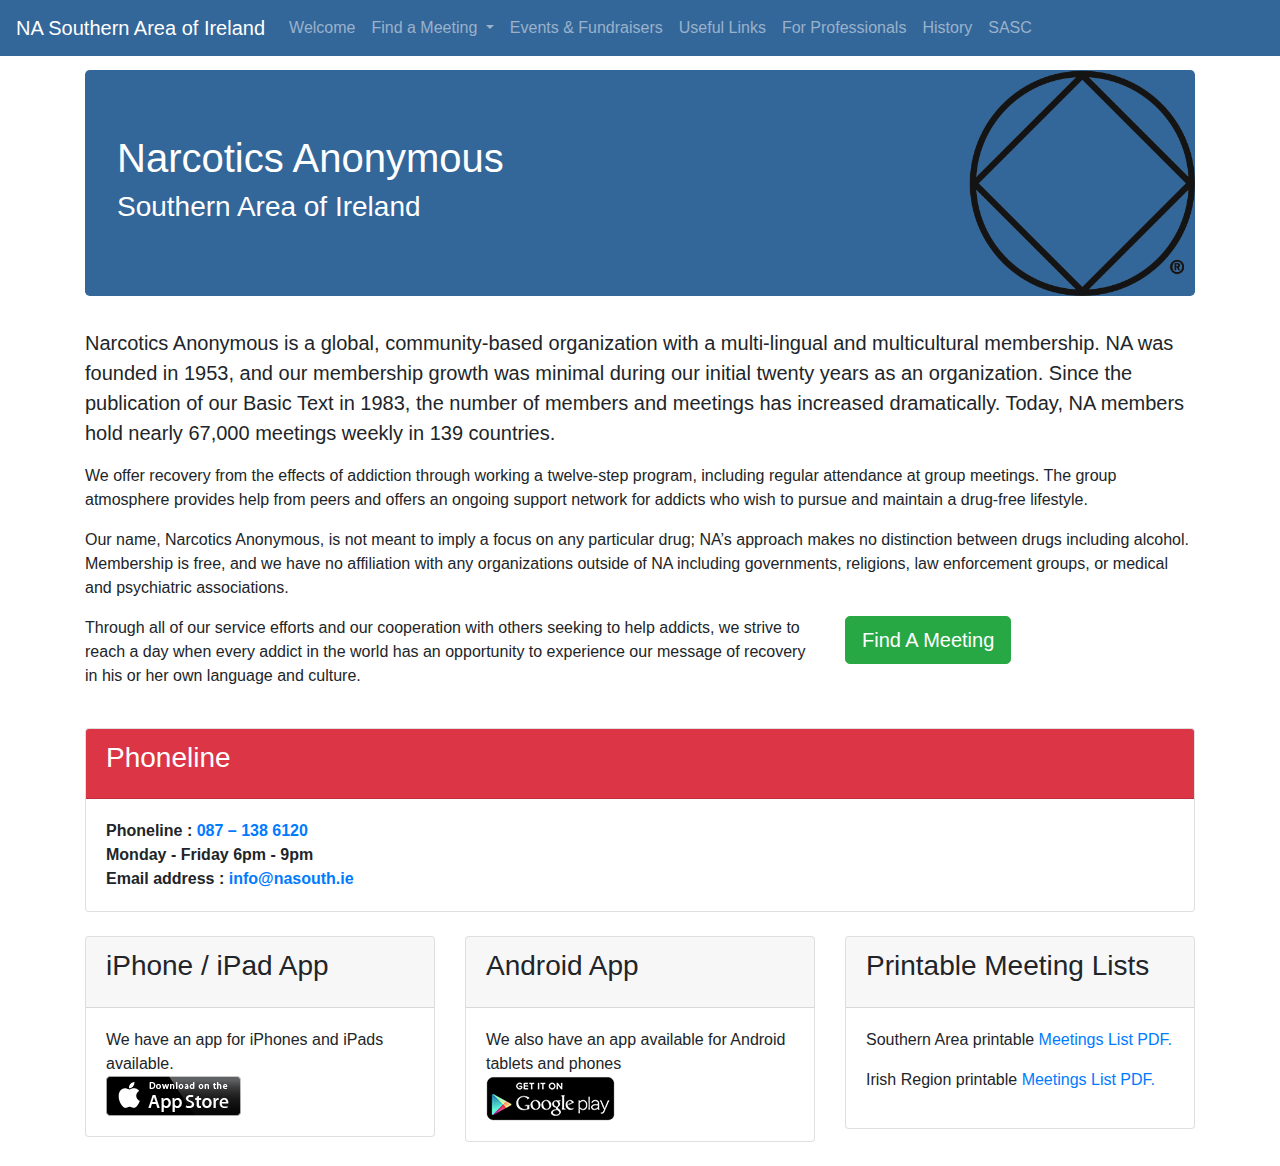
<file: index.html>
<!DOCTYPE html>
<html lang="en">
  <head>
    <meta charset="utf-8">
    <meta http-equiv="X-UA-Compatible" content="IE=edge">
    <meta name="viewport" content="width=device-width, initial-scale=1">
    <meta name="description" content="Narcotics Anonymous NA Meetings Cork Limerick Tipperary  Clare Waterford Kerry Southern Area of ireland">
    <meta name="author" content="">
    <link rel="icon" href="img/favicon.ico">

    <title>Narcotics Anonymous Southern Area of Ireland</title>

    <link rel="stylesheet" href="https://maxcdn.bootstrapcdn.com/bootstrap/4.0.0/css/bootstrap.min.css" integrity="sha384-Gn5384xqQ1aoWXA+058RXPxPg6fy4IWvTNh0E263XmFcJlSAwiGgFAW/dAiS6JXm" crossorigin="anonymous">
    <link rel="stylesheet" href="css/theme.css" >

    <script src="https://code.jquery.com/jquery-3.2.1.slim.min.js" integrity="sha384-KJ3o2DKtIkvYIK3UENzmM7KCkRr/rE9/Qpg6aAZGJwFDMVNA/GpGFF93hXpG5KkN" crossorigin="anonymous"></script>
    <script src="https://cdnjs.cloudflare.com/ajax/libs/popper.js/1.12.9/umd/popper.min.js" integrity="sha384-ApNbgh9B+Y1QKtv3Rn7W3mgPxhU9K/ScQsAP7hUibX39j7fakFPskvXusvfa0b4Q" crossorigin="anonymous"></script>
    <script src="https://maxcdn.bootstrapcdn.com/bootstrap/4.0.0/js/bootstrap.min.js" integrity="sha384-JZR6Spejh4U02d8jOt6vLEHfe/JQGiRRSQQxSfFWpi1MquVdAyjUar5+76PVCmYl" crossorigin="anonymous"></script>
    <script src="js/meeting-search.js"></script>

  </head>

  <body role="document">
    <div id="nav_holder"></div>
    <script>
      drawNavigation();
    </script>

    <div class='container theme-showcase' role='main'>
    <div class='jumbotron'>
    <h1>Narcotics Anonymous</h1>
    <h3>Southern Area of Ireland</h3>
    </div>

		<div> <!--- /Page Content  -->

			<p class="lead">Narcotics Anonymous is a global, community-based organization with a multi-lingual and multicultural membership. NA was founded in 1953, and our membership growth was minimal during our initial twenty years as an organization. Since the publication of our Basic Text in 1983, the number of members and meetings has increased dramatically. Today, NA members hold nearly 67,000 meetings weekly in 139 countries.</p>

			<p>We offer recovery from the effects of addiction through working a twelve-step program, including regular attendance at group meetings. The group atmosphere provides help from peers and offers an ongoing support network for addicts who wish to pursue and maintain a drug-free lifestyle.</p>

			<p>Our name, Narcotics Anonymous, is not meant to imply a focus on any particular drug; NA’s approach makes no distinction between drugs including alcohol. Membership is free, and we have no affiliation with any organizations outside of NA including governments, religions, law enforcement groups, or medical and psychiatric associations.</p>

			<div class="row">
			     <div class="col-md-8">
				         <p>Through all of our service efforts and our cooperation with others seeking to help addicts, we strive to reach a day when every addict in the world has an opportunity to experience our message of recovery in his or her own language and culture.</p>
			       </div>
			   <div class="col-md-4">
				    <a href="findameeting.html" class="btn btn-success btn-lg" role="button">Find A Meeting</a>
			   </div>
      </div>

    <div id="phoneline_card"></div>
    <script>
      drawPhonelineCard();
    </script>

    <div id="links_card"></div>
    <script>
      drawLinkCards();
    </script>

    </div> <!-- /Page Content -->

  </body>
</html>
</file>
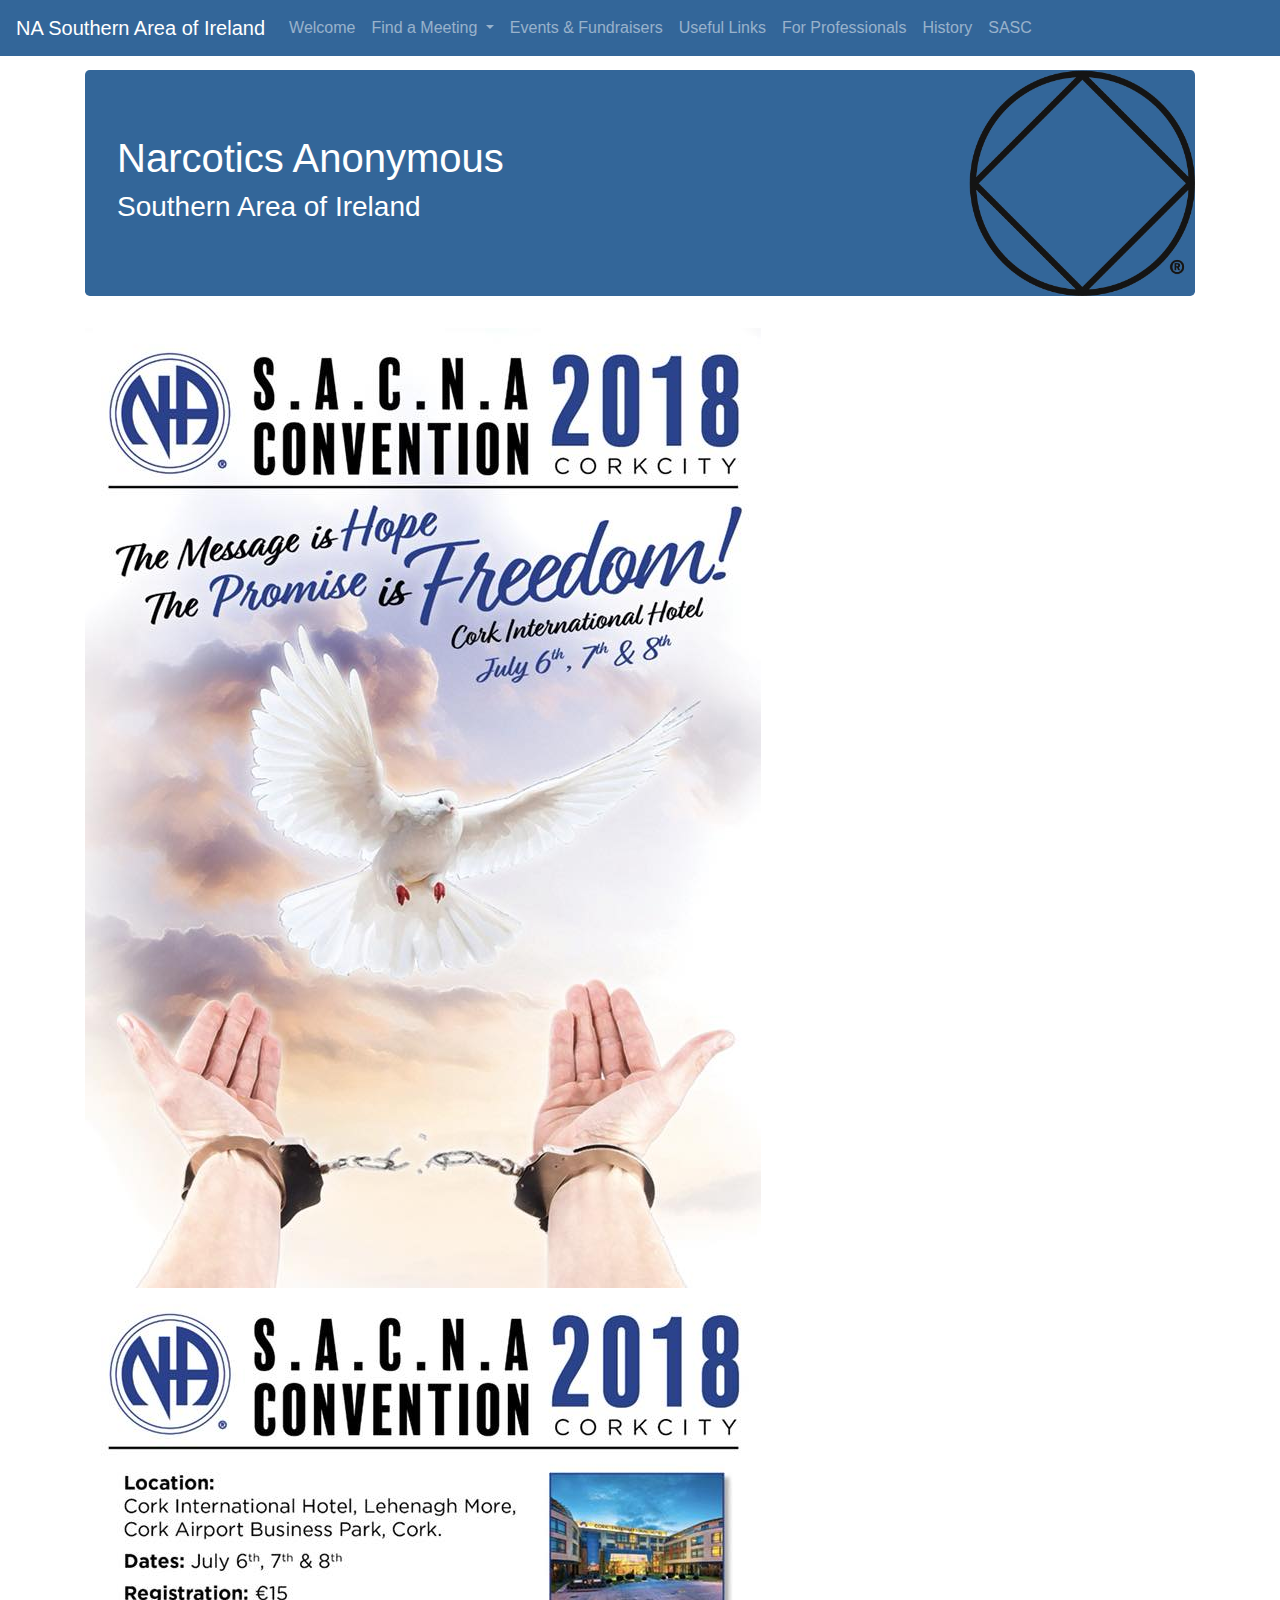
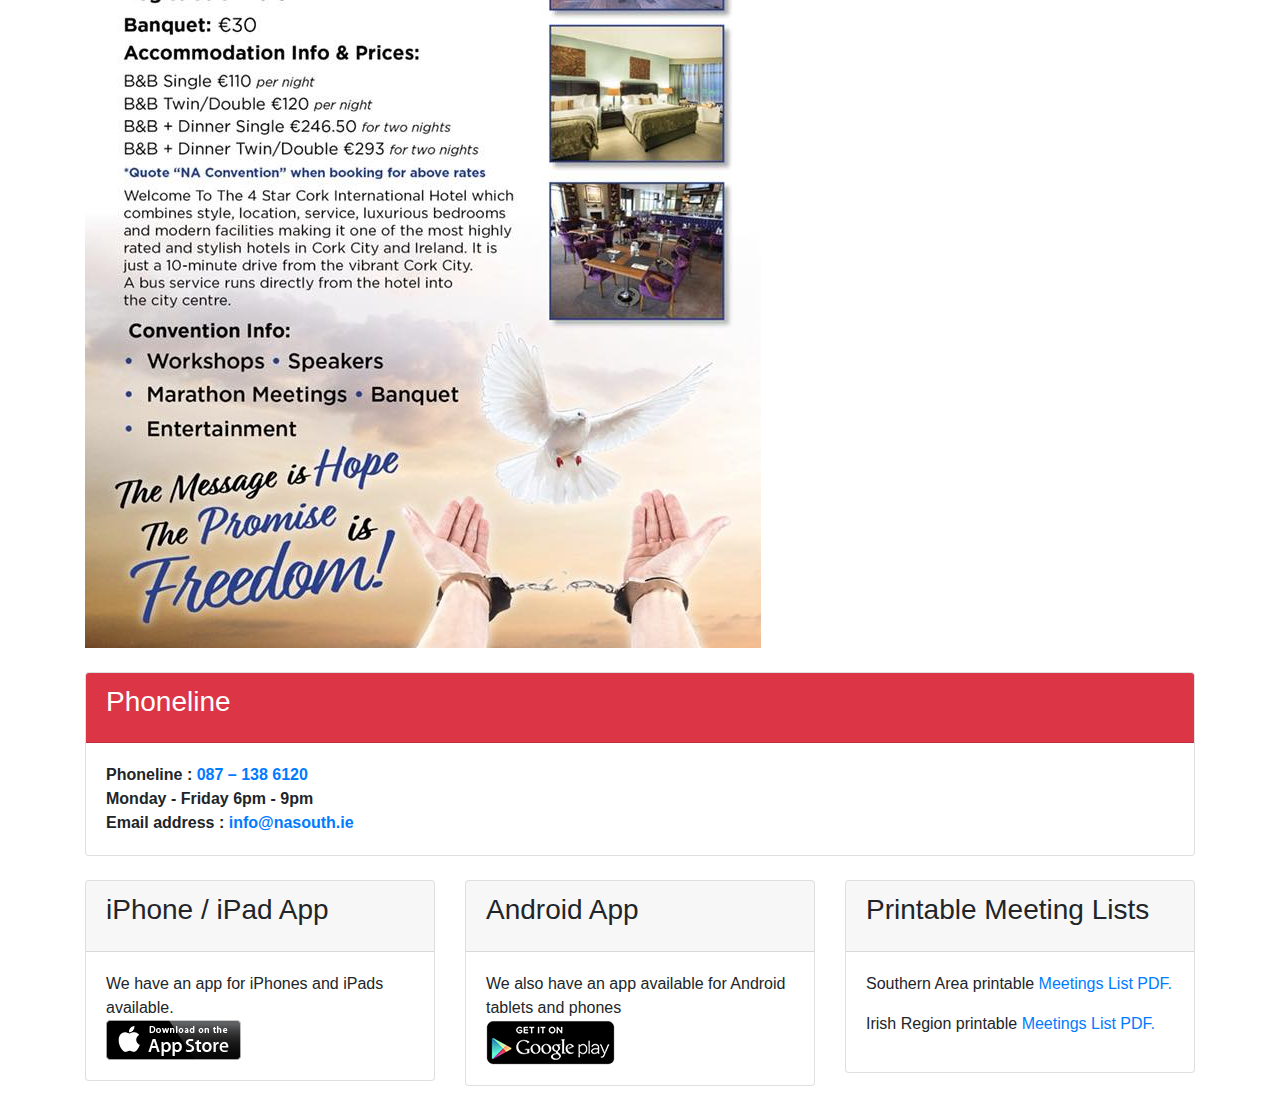
<file: events.html>
<!DOCTYPE html>
<html lang="en">
  <head>
    <meta charset="utf-8">
    <meta http-equiv="X-UA-Compatible" content="IE=edge">
    <meta name="viewport" content="width=device-width, initial-scale=1">
    <meta name="description" content="">
    <meta name="author" content="">
    <link rel="icon" href="img/favicon.ico">

    <title>Narcotics Anonymous Southern Area of Ireland</title>

    <!-- Bootstrap core CSS -->
    <link rel="stylesheet" href="https://maxcdn.bootstrapcdn.com/bootstrap/4.0.0/css/bootstrap.min.css" integrity="sha384-Gn5384xqQ1aoWXA+058RXPxPg6fy4IWvTNh0E263XmFcJlSAwiGgFAW/dAiS6JXm" crossorigin="anonymous">    <!-- Bootstrap theme -->
    <!-- Bootstrap theme -->

    <!-- Custom styles for this template -->
    <link href="css/theme.css" rel="stylesheet">
    <script src="js/meeting-search.js"></script>
</head>

<body role="document">
  <div id="nav_holder"></div>
  <script>
    drawNavigation();
  </script>
  <div class='container theme-showcase' role='main'>
  <div class='jumbotron'>
  <h1>Narcotics Anonymous</h1>
  <h3>Southern Area of Ireland</h3>
  </div>

  <div> <!--- /Page Content  -->

      <div class="container">
        <div class="row">
          <img src="img/sacna18--1.jpg" class="img-responsive" />
        </div>
      </div>
      <div class="container">
        <div class="row">
          <img src="img/sacna18--2.jpg" class="img-responsive" />
        </div>
      </div>
    </div>  <!--- /Page Content  -->

    <div id="phoneline_card"></div>
    <script>
      drawPhonelineCard();
    </script>

    <div id="links_card"></div>
    <script>
      drawLinkCards();
    </script>

    </div> <!-- /container -->

    <script src="https://code.jquery.com/jquery-3.2.1.slim.min.js" integrity="sha384-KJ3o2DKtIkvYIK3UENzmM7KCkRr/rE9/Qpg6aAZGJwFDMVNA/GpGFF93hXpG5KkN" crossorigin="anonymous"></script>
    <script src="https://cdnjs.cloudflare.com/ajax/libs/popper.js/1.12.9/umd/popper.min.js" integrity="sha384-ApNbgh9B+Y1QKtv3Rn7W3mgPxhU9K/ScQsAP7hUibX39j7fakFPskvXusvfa0b4Q" crossorigin="anonymous"></script>
    <script src="https://maxcdn.bootstrapcdn.com/bootstrap/4.0.0/js/bootstrap.min.js" integrity="sha384-JZR6Spejh4U02d8jOt6vLEHfe/JQGiRRSQQxSfFWpi1MquVdAyjUar5+76PVCmYl" crossorigin="anonymous"></script>

  </body>
</html>
</file>
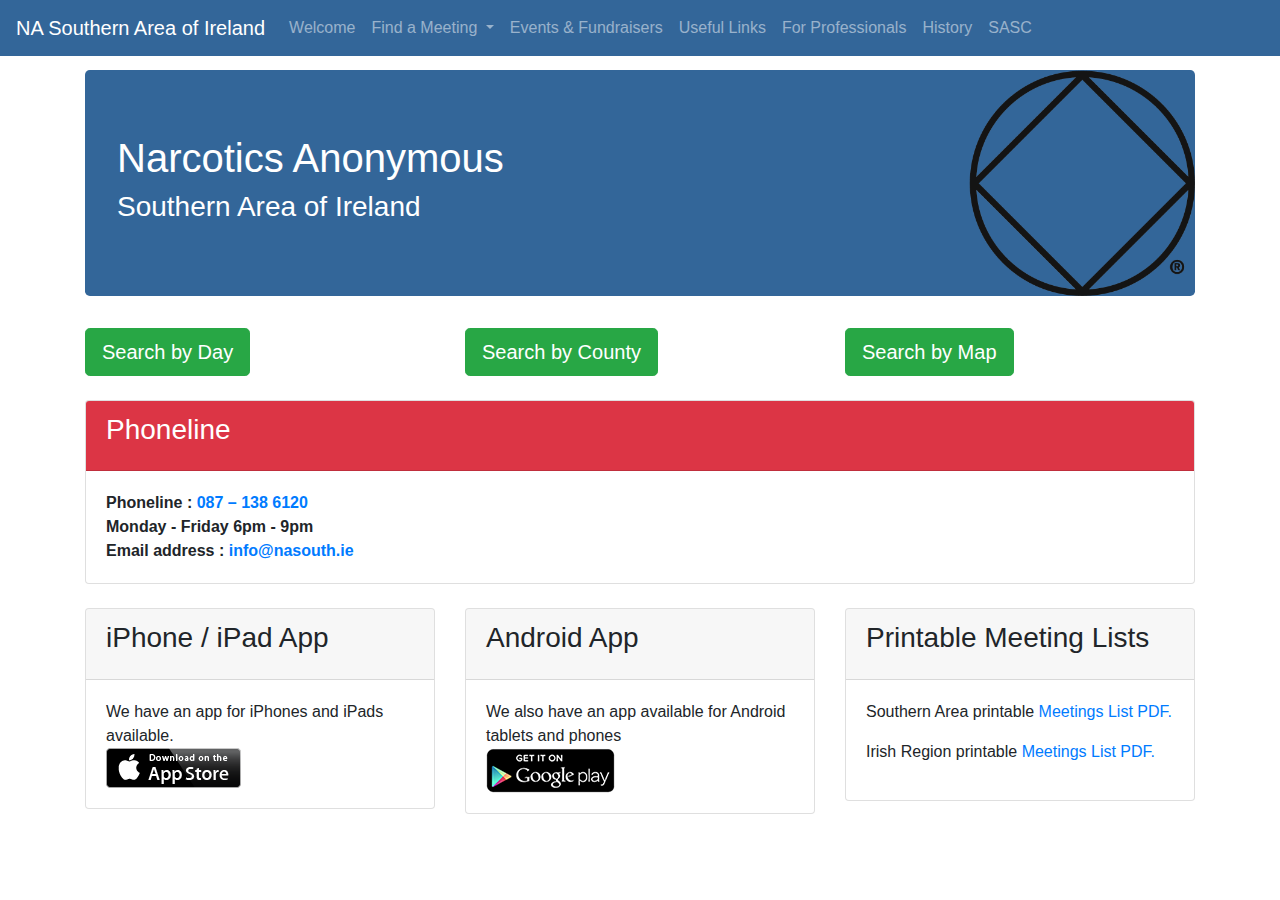
<file: findameeting.html>
<!DOCTYPE html>
<html lang="en">
  <head>
    <meta charset="utf-8">
    <meta http-equiv="X-UA-Compatible" content="IE=edge">
    <meta name="viewport" content="width=device-width, initial-scale=1">
    <meta name="description" content="Narcotics Anonymous NA Meetings Cork Limerick Tipperary  Clare Waterford Kerry Southern Area of ireland">
    <meta name="author" content="">
    <link rel="icon" href="img/favicon.ico">

    <title>Narcotics Anonymous Southern Area of Ireland</title>

    <!-- Bootstrap core CSS -->
    <link rel="stylesheet" href="https://maxcdn.bootstrapcdn.com/bootstrap/4.0.0/css/bootstrap.min.css" integrity="sha384-Gn5384xqQ1aoWXA+058RXPxPg6fy4IWvTNh0E263XmFcJlSAwiGgFAW/dAiS6JXm" crossorigin="anonymous">    <!-- Bootstrap theme -->
    <!-- Bootstrap theme -->

    <!-- Custom styles for this template -->
    <link href="css/theme.css" rel="stylesheet">
    <script src="js/meeting-search.js"></script>

</head>

<body role="document">
  <div id="nav_holder"></div>
  <script>
    drawNavigation();
  </script>

  <div class='container theme-showcase' role='main'>
  <div class='jumbotron'>
  <h1>Narcotics Anonymous</h1>
  <h3>Southern Area of Ireland</h3>
  </div>

  <div> <!--- /Page Content  -->

    <div class="row">
        <div class="col-md-4">
           <a href="searchbyday.html" class="btn btn-success btn-lg" role="button">Search by Day</a>
        </div>

        <div class="col-md-4">
           <a href="searchbycounty.html" class="btn btn-success btn-lg" role="button">Search by County</a>
        </div>

        <div class="col-md-4">
           <a href="searchbymap.html" class="btn btn-success btn-lg" role="button">Search by Map</a>
        </div>
    </div>

    <div id="phoneline_card"></div>
    <script>
      drawPhonelineCard();
    </script>

    <div id="links_card"></div>
    <script>
      drawLinkCards();
    </script>

    </div> <!-- /container -->

    <script src="https://code.jquery.com/jquery-3.2.1.slim.min.js" integrity="sha384-KJ3o2DKtIkvYIK3UENzmM7KCkRr/rE9/Qpg6aAZGJwFDMVNA/GpGFF93hXpG5KkN" crossorigin="anonymous"></script>
    <script src="https://cdnjs.cloudflare.com/ajax/libs/popper.js/1.12.9/umd/popper.min.js" integrity="sha384-ApNbgh9B+Y1QKtv3Rn7W3mgPxhU9K/ScQsAP7hUibX39j7fakFPskvXusvfa0b4Q" crossorigin="anonymous"></script>
    <script src="https://maxcdn.bootstrapcdn.com/bootstrap/4.0.0/js/bootstrap.min.js" integrity="sha384-JZR6Spejh4U02d8jOt6vLEHfe/JQGiRRSQQxSfFWpi1MquVdAyjUar5+76PVCmYl" crossorigin="anonymous"></script>

  </body>
</html>
</file>
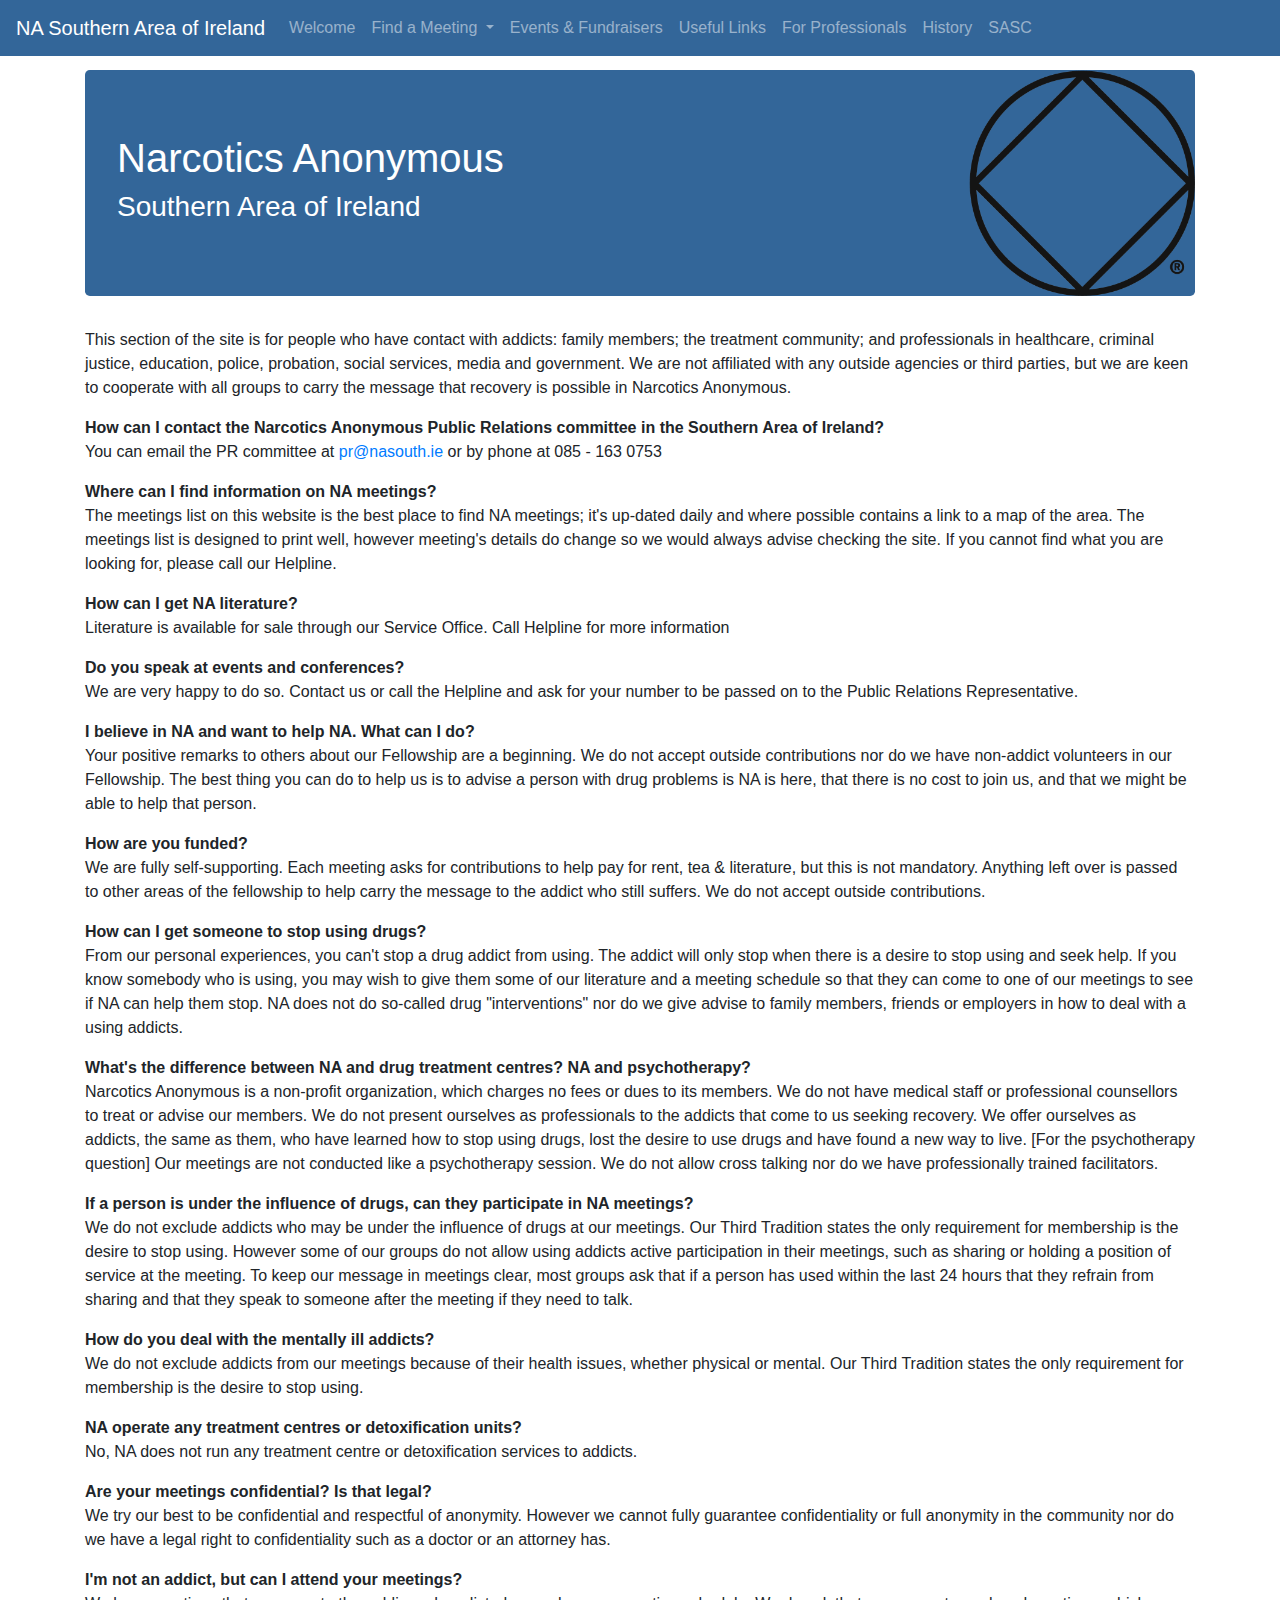
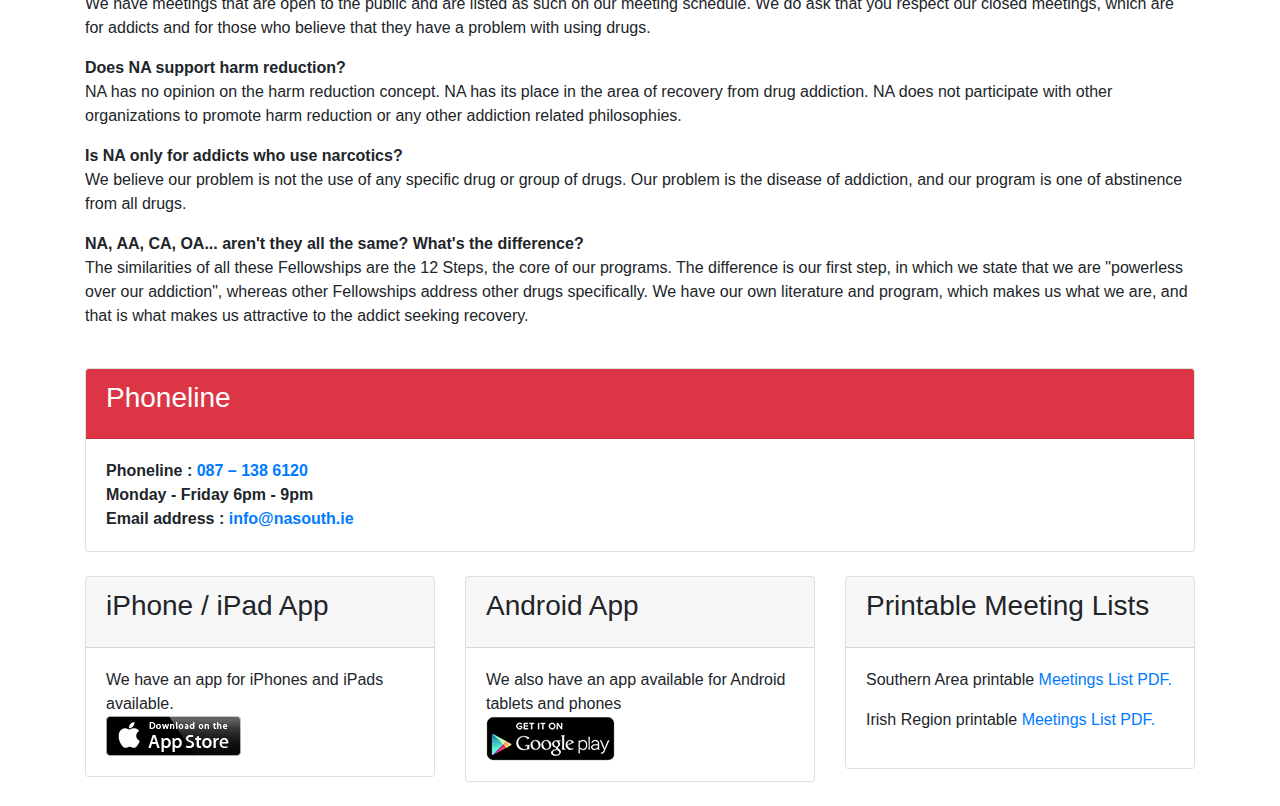
<file: forprofessionals.html>
<!DOCTYPE html>
<html lang="en">
  <head>
    <meta charset="utf-8">
    <meta http-equiv="X-UA-Compatible" content="IE=edge">
    <meta name="viewport" content="width=device-width, initial-scale=1">
    <meta name="description" content="">
    <meta name="author" content="">
    <link rel="icon" href="img/favicon.ico">

    <title>Narcotics Anonymous Southern Area of Ireland</title>

    <!-- Bootstrap core CSS -->
    <link rel="stylesheet" href="https://maxcdn.bootstrapcdn.com/bootstrap/4.0.0/css/bootstrap.min.css" integrity="sha384-Gn5384xqQ1aoWXA+058RXPxPg6fy4IWvTNh0E263XmFcJlSAwiGgFAW/dAiS6JXm" crossorigin="anonymous">    <!-- Bootstrap theme -->
    <!-- Bootstrap theme -->

    <!-- Custom styles for this template -->
    <link href="css/theme.css" rel="stylesheet">
    <script src="js/meeting-search.js"></script>

</head>

<body role="document">
  <div id="nav_holder"></div>
  <script>
    drawNavigation();
  </script>

  <div class='container theme-showcase' role='main'>
  <div class='jumbotron'>
  <h1>Narcotics Anonymous</h1>
  <h3>Southern Area of Ireland</h3>
  </div>

  <div> <!--- /Page Content  -->

<p>This section of the site is for people who have contact with addicts: family members; the treatment community; and professionals in healthcare, criminal justice, education, police, probation, social services, media and government. We are not affiliated with any outside agencies or third parties, but we are keen to cooperate with all groups to carry the message that recovery is possible in Narcotics Anonymous.</p>

<strong>How can I contact the Narcotics Anonymous Public Relations committee in the Southern Area of Ireland?</strong>

<p>You can email the PR committee at <a title="pr@nasouth.ie" href="mailto:pr@nasouth.ie">pr@nasouth.ie</a> or by phone at 085 - 163 0753</p>

<strong>Where can I find information on NA meetings?</strong>

<p>The meetings list on this website is the best place to find NA meetings; it's up-dated daily and where possible contains a link to a map of the area. The meetings list is designed to print well, however meeting's details do change so we would always advise checking the site. If you cannot find what you are looking for, please call our Helpline.</p>

<strong>How can I get NA literature?</strong>

<p>Literature is available for sale through our Service Office. Call Helpline for more information</p>

<strong>Do you speak at events and conferences?</strong>

<p>We are very happy to do so. Contact us or call the Helpline and ask for your number to be passed on to the Public Relations Representative.</p>

<strong>I believe in NA and want to help NA. What can I do?</strong>

<p>Your positive remarks to others about our Fellowship are a beginning. We do not accept outside contributions nor do we have non-addict volunteers in our Fellowship. The best thing you can do to help us is to advise a person with drug problems is NA is here, that there is no cost to join us, and that we might be able to help that person.</p>

<strong>How are you funded?</strong>

<p>We are fully self-supporting. Each meeting asks for contributions to help pay for rent, tea &amp; literature, but this is not mandatory. Anything left over is passed to other areas of the fellowship to help carry the message to the addict who still suffers. We do not accept outside contributions.</p>

<strong>How can I get someone to stop using drugs?</strong>

<p>From our personal experiences, you can't stop a drug addict from using. The addict will only stop when there is a desire to stop using and seek help. If you know somebody who is using, you may wish to give them some of our literature and a meeting schedule so that they can come to one of our meetings to see if NA can help them stop. NA does not do so-called drug "interventions" nor do we give advise to family members, friends or employers in how to deal with a using addicts.</p>

<strong>What's the difference between NA and drug treatment centres? NA and psychotherapy?</strong>

<p>Narcotics Anonymous is a non-profit organization, which charges no fees or dues to its members. We do not have medical staff or professional counsellors to treat or advise our members. We do not present ourselves as professionals to the addicts that come to us seeking recovery. We offer ourselves as addicts, the same as them, who have learned how to stop using drugs, lost the desire to use drugs and have found a new way to live. [For the psychotherapy question] Our meetings are not conducted like a psychotherapy session. We do not allow cross talking nor do we have professionally trained facilitators.</p>

<strong>If a person is under the influence of drugs, can they participate in NA meetings?</strong>

<p>We do not exclude addicts who may be under the influence of drugs at our meetings. Our Third Tradition states the only requirement for membership is the desire to stop using. However some of our groups do not allow using addicts active participation in their meetings, such as sharing or holding a position of service at the meeting. To keep our message in meetings clear, most groups ask that if a person has used within the last 24 hours that they refrain from sharing and that they speak to someone after the meeting if they need to talk.</p>

<strong>How do you deal with the mentally ill addicts?</strong>

<p>We do not exclude addicts from our meetings because of their health issues, whether physical or mental. Our Third Tradition states the only requirement for membership is the desire to stop using.</p>

<strong>NA operate any treatment centres or detoxification units?</strong>

<p>No, NA does not run any treatment centre or detoxification services to addicts.</p>

<strong>Are your meetings confidential? Is that legal?</strong>

<p>We try our best to be confidential and respectful of anonymity. However we cannot fully guarantee confidentiality or full anonymity in the community nor do we have a legal right to confidentiality such as a doctor or an attorney has.</p>

<strong>I'm not an addict, but can I attend your meetings?</strong>

<p>We have meetings that are open to the public and are listed as such on our meeting schedule. We do ask that you respect our closed meetings, which are for addicts and for those who believe that they have a problem with using drugs.</p>

<strong>Does NA support harm reduction?</strong>

<p>NA has no opinion on the harm reduction concept. NA has its place in the area of recovery from drug addiction. NA does not participate with other organizations to promote harm reduction or any other addiction related philosophies.</p>

<strong>Is NA only for addicts who use narcotics?</strong>

<p>We believe our problem is not the use of any specific drug or group of drugs. Our problem is the disease of addiction, and our program is one of abstinence from all drugs.</p>

<strong>NA, AA, CA, OA... aren't they all the same? What's the difference?</strong>

<p>The similarities of all these Fellowships are the 12 Steps, the core of our programs. The difference is our first step, in which we state that we are "powerless over our addiction", whereas other Fellowships address other drugs specifically. We have our own literature and program, which makes us what we are, and that is what makes us attractive to the addict seeking recovery.</p>


</div>  <!--- /Page Content  -->

<div id="phoneline_card"></div>
<script>
  drawPhonelineCard();
</script>

<div id="links_card"></div>
<script>
  drawLinkCards();
</script>

</div> <!-- /container -->

    <script src="https://code.jquery.com/jquery-3.2.1.slim.min.js" integrity="sha384-KJ3o2DKtIkvYIK3UENzmM7KCkRr/rE9/Qpg6aAZGJwFDMVNA/GpGFF93hXpG5KkN" crossorigin="anonymous"></script>
    <script src="https://cdnjs.cloudflare.com/ajax/libs/popper.js/1.12.9/umd/popper.min.js" integrity="sha384-ApNbgh9B+Y1QKtv3Rn7W3mgPxhU9K/ScQsAP7hUibX39j7fakFPskvXusvfa0b4Q" crossorigin="anonymous"></script>
    <script src="https://maxcdn.bootstrapcdn.com/bootstrap/4.0.0/js/bootstrap.min.js" integrity="sha384-JZR6Spejh4U02d8jOt6vLEHfe/JQGiRRSQQxSfFWpi1MquVdAyjUar5+76PVCmYl" crossorigin="anonymous"></script>


  </body>
</html>
</file>
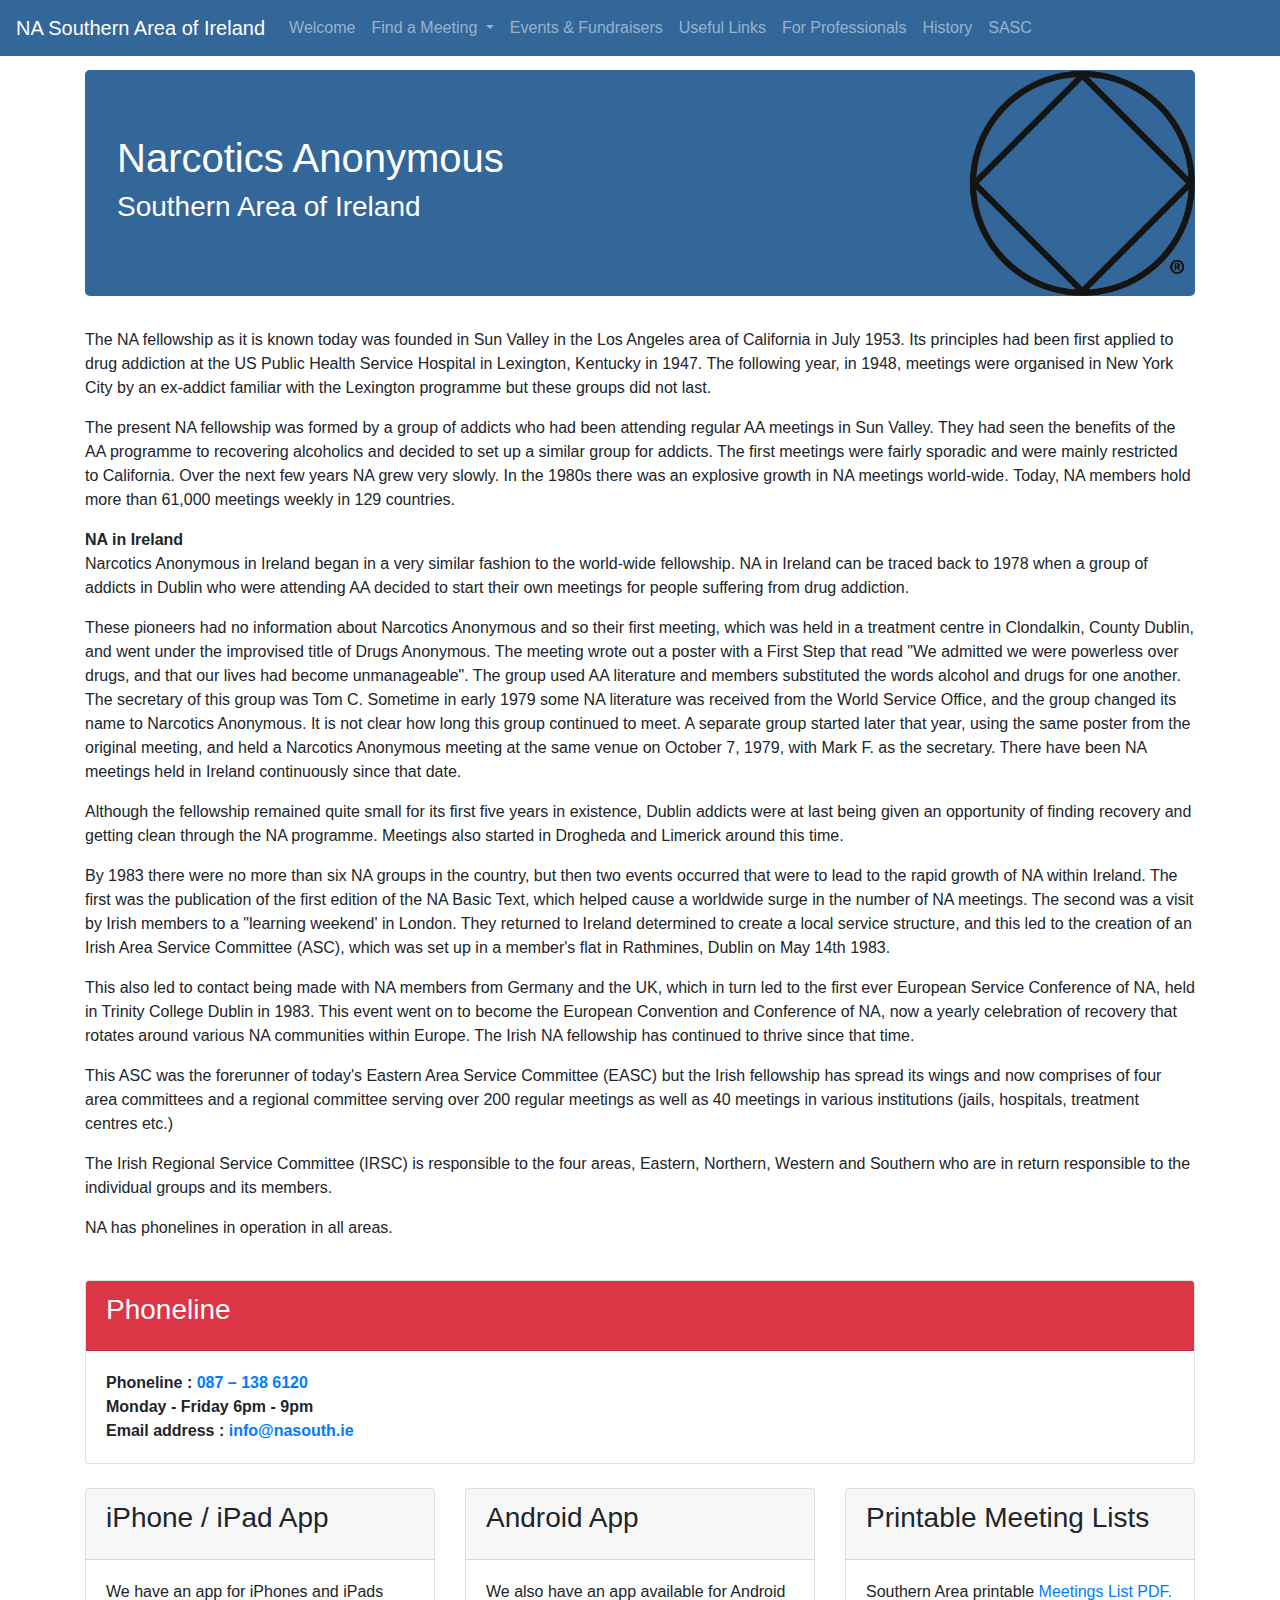
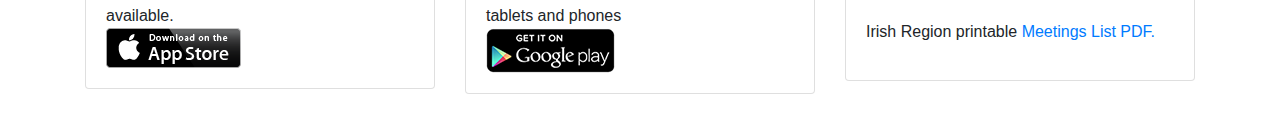
<file: history.html>
<!DOCTYPE html>
<html lang="en">
  <head>
    <meta charset="utf-8">
    <meta http-equiv="X-UA-Compatible" content="IE=edge">
    <meta name="viewport" content="width=device-width, initial-scale=1, shrink-to-fit=no">
    <meta name="description" content="">
    <meta name="author" content="">
    <link rel="icon" href="img/favicon.ico">

    <title>Narcotics Anonymous Southern Area of Ireland</title>

    <!-- Bootstrap core CSS
    <link rel="stylesheet" type="text/css" href="js/bootstrap-3.3.2/css/bootstrap.min.css" />   -->
    <link rel="stylesheet" href="https://maxcdn.bootstrapcdn.com/bootstrap/4.0.0/css/bootstrap.min.css" integrity="sha384-Gn5384xqQ1aoWXA+058RXPxPg6fy4IWvTNh0E263XmFcJlSAwiGgFAW/dAiS6JXm" crossorigin="anonymous">    <!-- Bootstrap theme -->

    <!-- Custom styles for this template -->
    <link href="css/theme.css" rel="stylesheet">
    <script src="js/meeting-search.js"></script>

</head>

<body role="document">
  <div id="nav_holder"></div>
  <script>
    drawNavigation();
  </script>

  <div class='container theme-showcase' role='main'>
  <div class='jumbotron'>
  <h1>Narcotics Anonymous</h1>
  <h3>Southern Area of Ireland</h3>
  </div>

  <div> <!--- /Page Content  -->

<p>The NA fellowship as it is known today was founded in Sun Valley in the Los Angeles area of California in July 1953. Its principles had been first applied to drug addiction at the US Public Health Service Hospital in Lexington, Kentucky in 1947. The following year, in 1948, meetings were organised in New York City by an ex-addict familiar with the Lexington programme but these groups did not last.</p>

<p>The present NA fellowship was formed by a group of addicts who had been attending regular AA meetings in Sun Valley. They had seen the benefits of the AA programme to recovering alcoholics and decided to set up a similar group for addicts. The first meetings were fairly sporadic and were mainly restricted to California. Over the next few years NA grew very slowly. In the 1980s there was an explosive growth in NA meetings world-wide. Today, NA members hold more than 61,000 meetings weekly in 129 countries.</p>

<strong>NA in Ireland</strong>

<p>Narcotics Anonymous in Ireland began in a very similar fashion to the world-wide fellowship. NA in Ireland can be traced back to 1978 when a group of addicts in Dublin who were attending AA decided to start their own meetings for people suffering from drug addiction.</p>

<p>These pioneers had no information about Narcotics Anonymous and so their first meeting, which was held in a treatment centre in Clondalkin, County Dublin, and went under the improvised title of Drugs Anonymous. The meeting wrote out a poster with a First Step that read "We admitted we were powerless over drugs, and that our lives had become unmanageable". The group used AA literature and members substituted the words alcohol and drugs for one another. The secretary of this group was Tom C. Sometime in early 1979 some NA literature was received from the World Service Office, and the group changed its name to Narcotics Anonymous. It is not clear how long this group continued to meet. A separate group started later that year, using the same poster from the original meeting, and held a Narcotics Anonymous meeting at the same venue on October 7, 1979, with Mark F. as the secretary. There have been NA meetings held in Ireland continuously since that date.</p>

<p>Although the fellowship remained quite small for its first five years in existence, Dublin addicts were at last being given an opportunity of finding recovery and getting clean through the NA programme. Meetings also started in Drogheda and Limerick around this time.</p>

<p>By 1983 there were no more than six NA groups in the country, but then two events occurred that were to lead to the rapid growth of NA within Ireland. The first was the publication of the first edition of the NA Basic Text, which helped cause a worldwide surge in the number of NA meetings. The second was a visit by Irish members to a "learning weekend' in London. They returned to Ireland determined to create a local service structure, and this led to the creation of an Irish Area Service Committee (ASC), which was set up in a member's flat in Rathmines, Dublin on May 14th 1983.</p>

<p>This also led to contact being made with NA members from Germany and the UK, which in turn led to the first ever European Service Conference of NA, held in Trinity College Dublin in 1983. This event went on to become the European Convention and Conference of NA, now a yearly celebration of recovery that rotates around various NA communities within Europe. The Irish NA fellowship has continued to thrive since that time.</p>

<p>This ASC was the forerunner of today's Eastern Area Service Committee (EASC) but the Irish fellowship has spread its wings and now comprises of four area committees and a regional committee serving over 200 regular meetings as well as 40 meetings in various institutions (jails, hospitals, treatment centres etc.)</p>

<p>The Irish Regional Service Committee (IRSC) is responsible to the four areas, Eastern, Northern, Western and Southern who are in return responsible to the individual groups and its members.</p>

<p>NA has phonelines in operation in all areas.</p>

</div>  <!--- /Page Content  -->

<div id="phoneline_card"></div>
<script>
  drawPhonelineCard();
</script>

<div id="links_card"></div>
<script>
  drawLinkCards();
</script>

</div> <!-- /container -->
    <script src="https://code.jquery.com/jquery-3.2.1.slim.min.js" integrity="sha384-KJ3o2DKtIkvYIK3UENzmM7KCkRr/rE9/Qpg6aAZGJwFDMVNA/GpGFF93hXpG5KkN" crossorigin="anonymous"></script>
    <script src="https://cdnjs.cloudflare.com/ajax/libs/popper.js/1.12.9/umd/popper.min.js" integrity="sha384-ApNbgh9B+Y1QKtv3Rn7W3mgPxhU9K/ScQsAP7hUibX39j7fakFPskvXusvfa0b4Q" crossorigin="anonymous"></script>
    <script src="https://maxcdn.bootstrapcdn.com/bootstrap/4.0.0/js/bootstrap.min.js" integrity="sha384-JZR6Spejh4U02d8jOt6vLEHfe/JQGiRRSQQxSfFWpi1MquVdAyjUar5+76PVCmYl" crossorigin="anonymous"></script>
  </body>
</html>
</file>
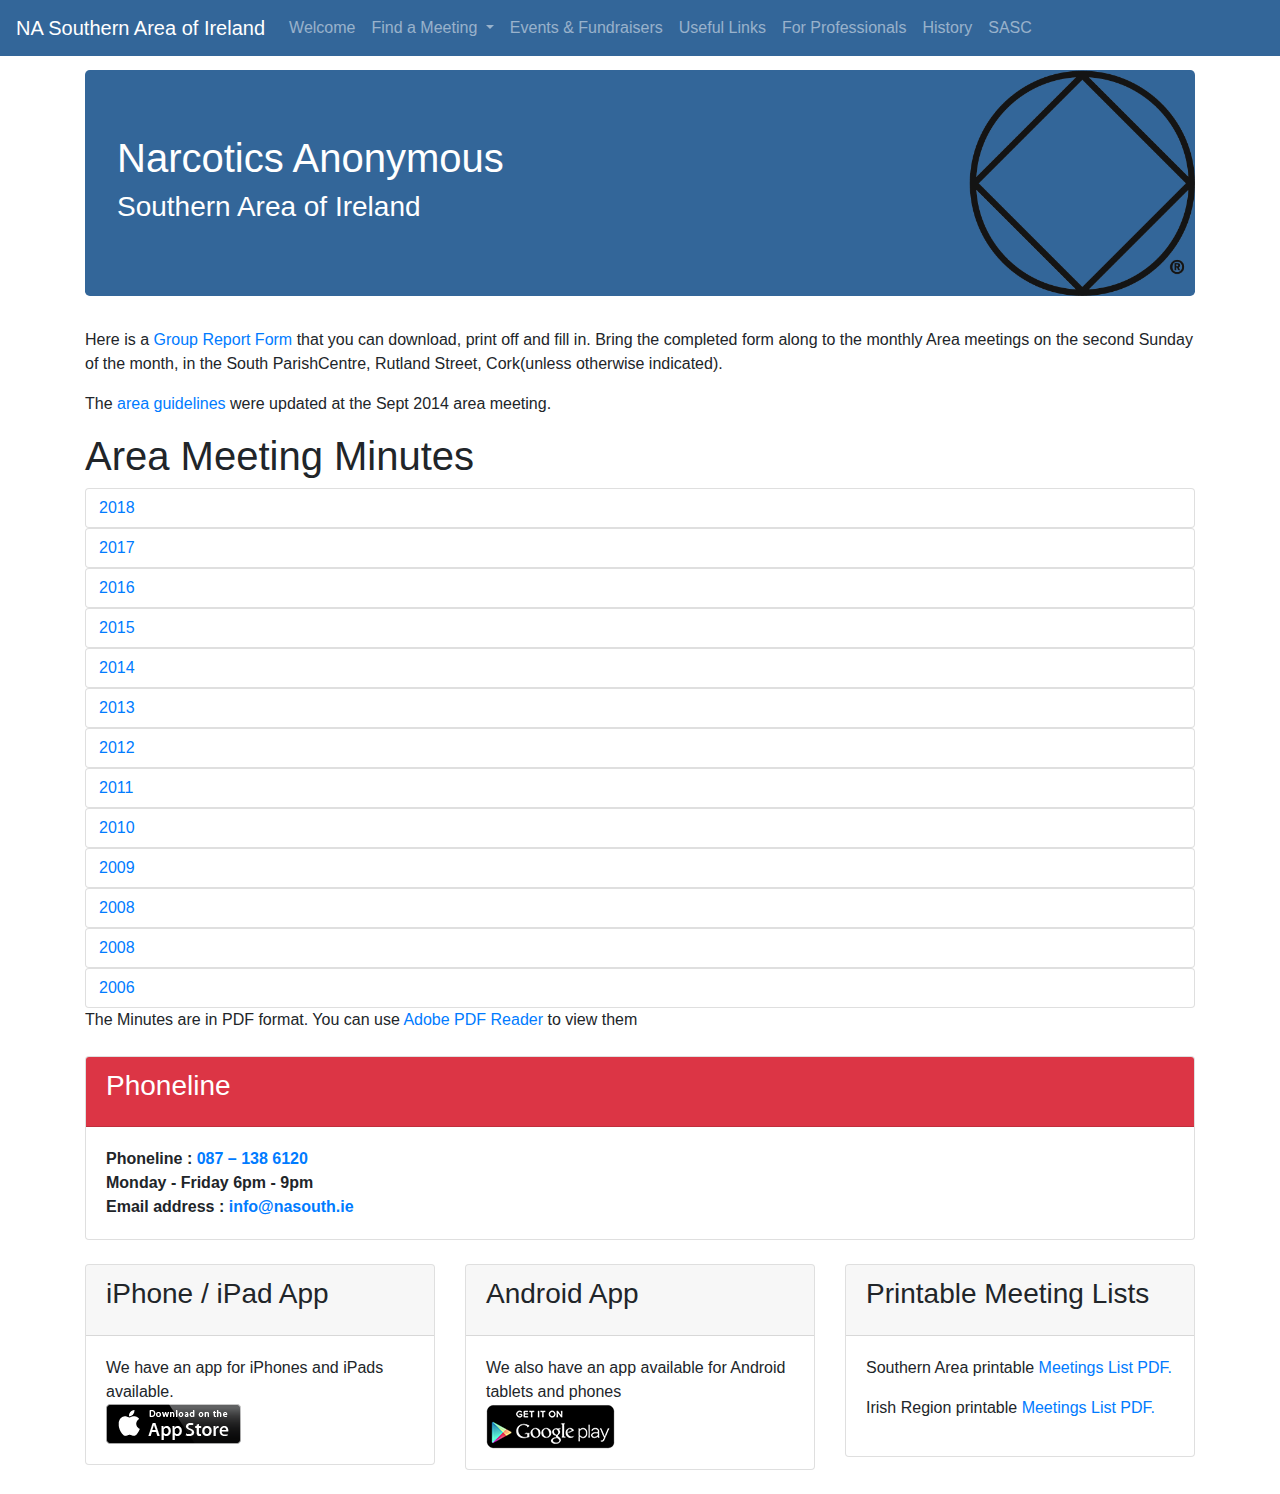
<file: sasc.html>
<!DOCTYPE html>
<html lang="en">
  <head>
    <meta charset="utf-8">
    <meta http-equiv="X-UA-Compatible" content="IE=edge">
    <meta name="viewport" content="width=device-width, initial-scale=1">
    <meta name="description" content="">
    <meta name="author" content="">
    <link rel="icon" href="img/favicon.ico">

    <title>Narcotics Anonymous Southern Area of Ireland</title>

    <!-- Bootstrap core CSS -->
    <link rel="stylesheet" href="https://maxcdn.bootstrapcdn.com/bootstrap/4.0.0/css/bootstrap.min.css" integrity="sha384-Gn5384xqQ1aoWXA+058RXPxPg6fy4IWvTNh0E263XmFcJlSAwiGgFAW/dAiS6JXm" crossorigin="anonymous">    <!-- Bootstrap theme -->
    <!-- Bootstrap theme -->

    <!-- Custom styles for this template -->
    <link href="css/theme.css" rel="stylesheet">
    <script src="js/meeting-search.js"></script>

</head>

<body role="document">
  <div id="nav_holder"></div>
  <script>
    drawNavigation();
  </script>

  <div class='container theme-showcase' role='main'>
  <div class='jumbotron'>
  <h1>Narcotics Anonymous</h1>
  <h3>Southern Area of Ireland</h3>
  </div>

  <div> <!--- /Page Content  -->

		<p>Here is a <a href="docs/group-report-form.pdf">Group Report Form</a> that you can download, print off and fill in. Bring the completed form along to the monthly Area meetings on the second Sunday of the month, in the South	ParishCentre,	Rutland	Street,	Cork(unless otherwise indicated).</p>

		<p>The <a href="docs/SASC.pdf">area guidelines</a> were updated at the Sept 2014 area meeting.</p>

<h1>Area Meeting Minutes</h1>

<div id="accordion">

  <div class="card" id="2018Heading">
    <div class="card-heading">
      <h4 class="mb-0">
        <button class="btn btn-link" data-toggle="collapse" data-target="#2018" aria-expanded="true" aria-controls="2018">
        2018
        </button>
      </h4>
    </div>
    <div id="2018" class="collapse" aria-labelledby="2018Heading" data-parent="#accordion">
      <div class="card-body">
        <a href="">January 2018</a><br>
        <a href="">February 2018</a><br>
        <a href="">March 2018</a><br>
        <a href="">April 2018</a><br>
        <a href="">May 2018</a><br>
        <a href="">June 2018</a><br>
        <a href="">July 2018</a><br>
        <a href="">August 2018</a><br>
        <a href="">September 2018</a><br>
        <a href="">October 2018</a><br>
        <a href="">November 2018</a><br>
        <a href="">December 2018</a><br>
      </div>
    </div>
  </div>

  <div class="card" id="2017Heading">
    <div class="card-heading">
      <h4 class="mb-0">
        <button class="btn btn-link" data-toggle="collapse" data-target="#2017" aria-expanded="true" aria-controls="2017">
        2017
        </button>
      </h4>
    </div>
    <div id="2017" class="collapse" aria-labelledby="2017Heading" data-parent="#accordion">
      <div class="card-body">
        <a href="docs/NASASCJAN17.pdf">January 2017</a><br>
        <a href="docs/NASASCFEB17.pdf">February 2017</a><br>
        <a href="docs/NASASCMAR17.pdf">March 2017</a><br>
        <a href="docs/NASASCAPR17.pdf">April 2017</a><br>
        <a href="docs/NASASCMAY17.pdf">May 2017</a><br>
        <a href="docs/NASASCJUN17.pdf">June 2017</a><br>
        <a href="docs/NASASCJUL17.pdf">July 2017</a><br>
        <a href="docs/NASASCAUG17.pdf">August 2017</a><br>
        <a href="docs/NASASCSEP17.pdf">September 2017</a><br>
        <a href="">October 2017</a><br>
        <a href="">November 2017</a><br>
        <a href="">December 2017</a><br>
      </div>
    </div>
  </div>

  <div class="card" id="2016Heading">
    <div class="card-heading">
      <h4 class="mb-0">
        <button class="btn btn-link" data-toggle="collapse" data-target="#2016" aria-expanded="true" aria-controls="2016">
        2016
        </button>
      </h4>
    </div>
    <div id="2016" class="collapse" aria-labelledby="2016Heading" data-parent="#accordion">
      <div class="card-body">
              <a href="docs/NASASCJAN16.pdf">January 2016</a><br>
              <a href="docs/NASASCFEB16.pdf">February 2016</a><br>
              <a href="docs/NASASCMAR16.pdf">March 2016</a><br>
              <a href="docs/NASASCAPR16.pdf">April 2016</a><br>
              <a href="docs/NASASCMAY16.pdf">May 2016</a><br>
              <a href="docs/NASASCMAY16.pdf">May 2016</a><br>
              <a href="docs/NASASCJUN16.pdf">June 2016</a><br>
              <a >July 2016</a><br>
              <a href="docs/NASASCAUG16.pdf">August 2016</a><br>
              <a href="docs/NASASCSEP16.pdf">September 2016</a><br>
              <a href="docs/NASASCOCT16.pdf">October 2016</a><br>
              <a href="docs/NASASCNOV16.pdf">November 2016</a><br>
              <a href="docs/NASASCDEC16.pdf">December 2016</a><br>
            </div>
        </div>
    </div>


    <div class="card" id="2015Heading">
      <div class="card-heading">
        <h4 class="mb-0">
          <button class="btn btn-link" data-toggle="collapse" data-target="#2015" aria-expanded="true" aria-controls="2015">
          2015
          </button>
        </h4>
      </div>
      <div id="2015" class="collapse" aria-labelledby="2015Heading" data-parent="#accordion">
        <div class="card-body">
              <a href="docs/NASASCJAN15.pdf">January 2015</a><br>
              <a href="docs/NASASCFEB15.pdf">February 2015</a><br>
              <a href="docs/NASASCMAR15.pdf">March 2015</a><br>
              <a href="docs/NASASCAPR15.pdf">April 2015</a><br>
              <a href="docs/NASASCMAY15.pdf">May 2015</a><br>
              <a href="docs/NASASCJUN15.pdf">June 2015</a><br>
              <a href="docs/NASASCJUL15.pdf">July 2015</a><br>
              <a href="docs/NASASCAUG15.pdf">August 2015</a><br>
              <a href="docs/NASASCSEP15.pdf">September 2015</a><br>
              <a href="docs/NASASCOCT15.pdf">October 2015</a><br>
              <a href="docs/NASASCNOV15.pdf">November 2015</a><br>
              <a href="docs/NASASCDEC15.pdf">December 2015</a><br>

            </div>
        </div>
    </div>


    <div class="card" id="2014Heading">
      <div class="card-heading">
        <h4 class="mb-0">
          <button class="btn btn-link" data-toggle="collapse" data-target="#2014" aria-expanded="true" aria-controls="2014">
          2014
          </button>
        </h4>
      </div>
      <div id="2014" class="collapse" aria-labelledby="2014Heading" data-parent="#accordion">
        <div class="card-body">
              <a href="docs/NASASCJAN14.pdf">January 2014</a><br>
              <a href="#">February 2014</a><br>
              <a href="#">March 2014</a><br>
              <a href="docs/NASASCAPR14.pdf">April 2014</a><br>
              <a href="docs/NASASCMAY14.pdf">May 2014</a><br>
              <a href="docs/NASASCJUN14.pdf">June 2014</a><br>
              <a href="docs/NASASCJUL14.pdf">July 2014</a><br>
              <a href="docs/NASASCAUG14.pdf">August 2014</a><br>
              <a href="docs/NASASCSEP14.pdf">September 2014</a><br>
              <a href="docs/NASASCOCT14.pdf">October 2014</a><br>
              <a href="docs/NASASCNOV14.pdf">November 2014</a><br>
              <a href="docs/NASASCDEC14.pdf">December 2014</a><br>
            </div>
        </div>
    </div>


    <div class="card" id="2013Heading">
      <div class="card-heading">
        <h4 class="mb-0">
          <button class="btn btn-link" data-toggle="collapse" data-target="#2013" aria-expanded="true" aria-controls="2013">
          2013
          </button>
        </h4>
      </div>
      <div id="2013" class="collapse" aria-labelledby="2013Heading" data-parent="#accordion">
        <div class="card-body">
              <a href="docs/NASASCJAN13.pdf">January 2013</a><br>
              <a href="docs/NASASCFEB13.pdf">February 2013</a><br>
              <a href="docs/NASASCMAR13.pdf">March 2012</a><br>
              <a href="docs/NASASCMAY13.pdf">May 2013</a><br>
              <a href="docs/NASASCJUN13.pdf">June 2013</a><br>
              <a href="docs/NASASCJUL13.pdf">July 2013</a><br>
              <a href="docs/NASASCAUG13.pdf">August 2013</a><br>
              <a href="docs/NASASCSEPT13.pdf">September 2013</a><br>
              <a href="docs/NASASCOCT13.pdf">October 2013</a><br>
              <a href="docs/NASASCNOV13.pdf">November 2013</a><br>
              <a href="docs/NASASCDEC13.pdf">December2013</a><br>
            </div>
        </div>
    </div>


    <div class="card" id="2012Heading">
      <div class="card-heading">
        <h4 class="mb-0">
          <button class="btn btn-link" data-toggle="collapse" data-target="#2012" aria-expanded="true" aria-controls="2012">
          2012
          </button>
        </h4>
      </div>
      <div id="2012" class="collapse" aria-labelledby="2012Heading" data-parent="#accordion">
        <div class="card-body">
              <a href="docs/NASASCJAN12.pdf">January 2012</a><br>
              <a href="docs/NASASCFEB12.pdf">February 2012</a><br>
              <a href="docs/NASASCMAR12.pdf">March 2012</a><br>
              <a href="docs/NASASCAPR12.pdf">April 2012</a><br>
              <a href="docs/NASASCJUN12.pdf">June 2012</a><br>
              <a href="docs/NASASCOCT12.pdf">October 2012</a><br>
              <a href="docs/NASASCNOV12.pdf">November 2012</a><br>
              <a href="docs/NASASCDEC12.pdf">December 2012</a><br>
            </div>
        </div>
    </div>

    <div class="card" id="2011Heading">
      <div class="card-heading">
        <h4 class="mb-0">
          <button class="btn btn-link" data-toggle="collapse" data-target="#2011" aria-expanded="true" aria-controls="2011">
          2011
          </button>
        </h4>
      </div>
      <div id="2011" class="collapse" aria-labelledby="2011Heading" data-parent="#accordion">
        <div class="card-body">
              <a href="docs/NASASCJAN11.pdf">January 2011</a><br>
              <a href="docs/NASASCFEB11.pdf">February 2011</a><br>
              <a href="docs/NASASCMAR11.pdf">March 2011</a><br>
              <a href="docs/NASASCAPR11.pdf">April 2011</a><br>
              <a href="docs/NASASCMAY11.pdf">May 2011</a><br>
              <a href="docs/NASASCJUN11.pdf">June 2011</a><br>
              <a href="docs/NASASCJUL11.pdf">July 2011</a><br>
              <a href="docs/NASASCAUG11.pdf">August 2011</a><br>
            </div>
        </div>
    </div>


    <div class="card" id="2010Heading">
      <div class="card-heading">
        <h4 class="mb-0">
          <button class="btn btn-link" data-toggle="collapse" data-target="#2010" aria-expanded="true" aria-controls="2010">
          2010
          </button>
        </h4>
      </div>
      <div id="2010" class="collapse" aria-labelledby="2010Heading" data-parent="#accordion">
        <div class="card-body">
              <a href="docs/NASASCJAN2010.pdf">January 2010</a><br>
              <a href="docs/NASASCFEB2010.pdf">February 2010</a><br>
              <a href="docs/NASASCMAR2010.pdf">March 2010</a><br>
              <a href="docs/NASASCAPR2010.pdf">April 2010</a><br>
              <a href="docs/NASASCMAY10.pdf">May 2010</a><br>
              <a href="docs/NASASCJUN10.pdf">June 2010</a><br>
              <a href="docs/NASASCJUL10.pdf">July 2010</a><br>
              <a href="docs/NASASCAUG10.pdf">August 2010</a><br>
              <a href="docs/NASASCSEP10.pdf">September 2010</a><br>
              <a href="docs/NASASCOCT10.pdf">October 2010</a><br>
              <a href="docs/NASASCNOV10.pdf">November 2010</a><br>
              <a href="docs/NASASCDEC10.pdf">December 2010</a><br>
            </div>
        </div>
    </div>


    <div class="card" id="2009Heading">
      <div class="card-heading">
        <h4 class="mb-0">
          <button class="btn btn-link" data-toggle="collapse" data-target="#2009" aria-expanded="true" aria-controls="2009">
          2009
          </button>
        </h4>
      </div>
      <div id="2009" class="collapse" aria-labelledby="2009Heading" data-parent="#accordion">
        <div class="card-body">
              <a href="docs/NASASCJAN09.pdf">January 2009</a><br>
              <a href="docs/NASASCFEB09.pdf">Febuary 2009</a><br>
              <a href="docs/NASASCMAR09.pdf">March 2009</a><br>
              <a href="docs/ASR-REPORT-MAR2009.pdf">ASR Report March 2009</a><br>
              <a href="docs/NASASCAPR09.pdf">April 2009</a><br>
              <a href="docs/NASASCMAY09.pdf">May 2009</a><br>
              <a href="docs/NASASCJUN09.pdf">June 2009</a><br>
              <a href="docs/NASASCJUL09.pdf">July 2009</a><br>
              <a href="docs/NASASCAUG09.pdf">August 2009</a><br>
              <a href="docs/NASASCSEPT09.pdf">September 2009</a><br>
              <a href="docs/NASASCOCT09.pdf">October 2009</a><br>
              <a href="docs/NASASCNOV09.pdf">November 2009</a><br>
              <a href="docs/NASASCDEC2009.pdf">December 2009</a><br>
            </div>
        </div>
    </div>


    <div class="card" id="2008Heading">
      <div class="card-heading">
        <h4 class="mb-0">
          <button class="btn btn-link" data-toggle="collapse" data-target="#2008" aria-expanded="true" aria-controls="2008">
          2008
          </button>
        </h4>
      </div>
      <div id="2008" class="collapse" aria-labelledby="2008Heading" data-parent="#accordion">
        <div class="card-body">
              <a href="docs/NASASCJANUARY08.doc">January 2008</a><br>
              <a href="docs/NASASCFEB08.pdf">Febuary 2008</a><br>
              <a href="docs/NASASCMAR08.pdf">March 2008</a><br>
              <a href="docs/NASASCAPR08.pdf">April 2008</a><br>
              <a href="docs/NASASCMAY08.pdf">May 2008</a><br>
              <a href="docs/NASASCJUN08.pdf">June 2008</a><br>
              <a href="docs/NASASCJUL08.pdf">July 2008</a><br>
              <a href="docs/NASASCAUG08.pdf">August 2008</a><br>
              <a href="docs/NASASCSEP08.pdf">September 2008</a><br>
              <a href="docs/NASASCOCT08.pdf">October 2008</a><br>
              <a href="docs/NASASCNOV08.pdf">November 2008</a><br>
              <a href="docs/NASASCNOV08.pdf">December 2008</a><br>
            </div>
        </div>
    </div>


    <div class="card" id="2008Heading">
      <div class="card-heading">
        <h4 class="mb-0">
          <button class="btn btn-link" data-toggle="collapse" data-target="#2008" aria-expanded="true" aria-controls="2008">
          2008
          </button>
        </h4>
      </div>
      <div id="2008" class="collapse" aria-labelledby="2008Heading" data-parent="#accordion">
        <div class="card-body">
      				<a href="docs/NASASCDJANUARY07.doc">January 2007</a><br>
      				<a href="docs/NASASFEBUARY07.doc">February 2007</a><br>
      				<a href="docs/NASASCMARCH07.doc">March 2007</a><br>
      				<a href="docs/NASASCAPRIL07.doc">April 2007</a><br>
      				<a href="docs/NASASCMAY07.doc">May 2007</a><br>
      				<a href="docs/NASASCJUNE07.doc">June 2007</a><br>
      				<a href="docs/NASASCJULY07.doc">July 2007</a><br>
      				<a href="docs/NASASCAUGUST07.doc">August 2007</a><br>
      				<a href="docs/NASASCSEPTEMBER07.doc">September 2007</a><br>
      				<a href="docs/NASASCOCTOBER07.doc">October 2007</a><br>
      				<a href="docs/NASASCNOVEMBER07.doc">November 2007</a><br>
      				<a href="docs/NASASCDECEMBER07.doc">December 2007</a><br>
            </div>
        </div>
    </div>

    <div class="card" id="2006Heading">
      <div class="card-heading">
        <h4 class="mb-0">
          <button class="btn btn-link" data-toggle="collapse" data-target="#2006" aria-expanded="true" aria-controls="2006">
          2006
          </button>
        </h4>
      </div>
      <div id="2006" class="collapse" aria-labelledby="2006Heading" data-parent="#accordion">
        <div class="card-body">
				<a href="docs/NASASCNOVEMBER06.doc">November 2006</a><br>
				<a href="docs/NASASCDECEMBER06.doc">December 2006</a><br>
			</div>
        </div>
    </div>

</div>	<!--- /Accordian  -->

<div class="well well-sm">The Minutes are in PDF format. You can use <a href="https://get.adobe.com/reader/">Adobe PDF Reader</a> to view them</div>
</div>  <!--- /Page Content  -->

<div id="phoneline_card"></div>
<script>
  drawPhonelineCard();
</script>

<div id="links_card"></div>
<script>
  drawLinkCards();
</script>

</div> <!-- /container -->
    </div> <!-- /container -->


    <script src="https://code.jquery.com/jquery-3.2.1.slim.min.js" integrity="sha384-KJ3o2DKtIkvYIK3UENzmM7KCkRr/rE9/Qpg6aAZGJwFDMVNA/GpGFF93hXpG5KkN" crossorigin="anonymous"></script>
    <script src="https://cdnjs.cloudflare.com/ajax/libs/popper.js/1.12.9/umd/popper.min.js" integrity="sha384-ApNbgh9B+Y1QKtv3Rn7W3mgPxhU9K/ScQsAP7hUibX39j7fakFPskvXusvfa0b4Q" crossorigin="anonymous"></script>
    <script src="https://maxcdn.bootstrapcdn.com/bootstrap/4.0.0/js/bootstrap.min.js" integrity="sha384-JZR6Spejh4U02d8jOt6vLEHfe/JQGiRRSQQxSfFWpi1MquVdAyjUar5+76PVCmYl" crossorigin="anonymous"></script>


  </body>
</html>
</file>
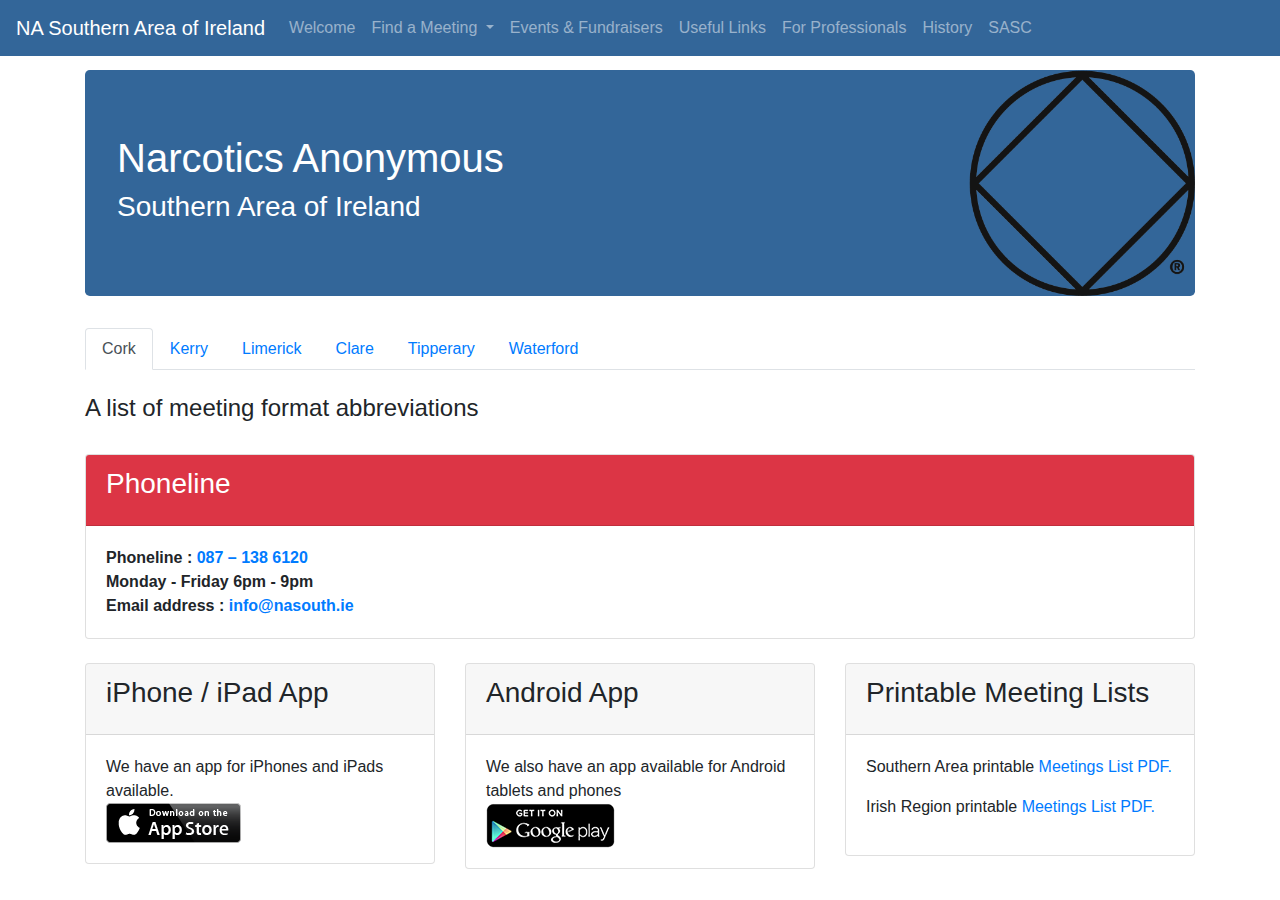
<file: searchbycounty.html>
<!DOCTYPE html>
<html lang="en">
  <head>
    <meta charset="utf-8">
    <meta http-equiv="X-UA-Compatible" content="IE=edge">
    <meta name="viewport" content="width=device-width, initial-scale=1">
    <meta name="description" content="Narcotics Anonymous NA Meetings Cork Limerick Tipperary  Clare Waterford Kerry Southern Area of ireland">
    <meta name="author" content="">
    <link rel="icon" href="img/favicon.ico">

    <title>Narcotics Anonymous Southern Area of Ireland</title>

    <!-- Bootstrap core CSS -->
    <link rel="stylesheet" href="https://maxcdn.bootstrapcdn.com/bootstrap/4.0.0/css/bootstrap.min.css" integrity="sha384-Gn5384xqQ1aoWXA+058RXPxPg6fy4IWvTNh0E263XmFcJlSAwiGgFAW/dAiS6JXm" crossorigin="anonymous">    <!-- Bootstrap theme -->
    <!-- Bootstrap theme -->

    <!-- Custom styles for this template -->
    <link href="css/theme.css" rel="stylesheet">
	  <script src="https://ajax.googleapis.com/ajax/libs/jquery/1.11.2/jquery.min.js"></script>
    <script src="js/meeting-search.js"></script>

</head>

<body role="document">
  <div id="nav_holder"></div>
  <script>
    drawNavigation();
  </script>

  <div class='container theme-showcase' role='main'>
  <div class='jumbotron'>
  <h1>Narcotics Anonymous</h1>
  <h3>Southern Area of Ireland</h3>
  </div>

  <div> <!--- /Page Content  -->

      <ul class="nav nav-tabs" id="myTab" role="tablist">
        <li class="nav-item">
          <a class="nav-link active" id="cork-tab" data-toggle="tab"  href="#cork" role="tab" aria-controls="Cork" aria-selected="true">Cork</a>
        </li>
        <li class="nav-item">
          <a class="nav-link " id="kerry-tab" data-toggle="tab"  href="#kerry" role="tab" aria-controls="kerry" aria-selected="true">Kerry</a>
        </li>
        <li class="nav-item">
          <a class="nav-link " id="limerick-tab" data-toggle="tab"  href="#limerick" role="tab" aria-controls="limerick" aria-selected="true">Limerick</a>
        </li>
        <li class="nav-item">
          <a class="nav-link " id="clare-tab" data-toggle="tab"  href="#clare" role="tab" aria-controls="clare" aria-selected="true">Clare</a>
        </li>
        <li class="nav-item">
          <a class="nav-link " id="tipperary-tab" data-toggle="tab"  href="#tipperary" role="tab" aria-controls="tipperary" aria-selected="true">Tipperary</a>
        </li>
        <li class="nav-item">
          <a class="nav-link " id="waterford-tab" data-toggle="tab"  href="#waterford" role="tab" aria-controls="waterford" aria-selected="true">Waterford</a>
        </li>
      </ul>
      <div id="county-results" ></div>

			<br>
			<h4>A list of meeting format abbreviations</h4>
			<div id="formats_table"></div>
			<script>
				runSearchCounty();
			</script>


    </div>  <!--- /Page Content  -->

    <div id="phoneline_card"></div>
    <script>
      drawPhonelineCard();
    </script>

    <div id="links_card"></div>
    <script>
      drawLinkCards();
    </script>

    </div> <!-- /container -->

    <script src="https://code.jquery.com/jquery-3.2.1.slim.min.js" integrity="sha384-KJ3o2DKtIkvYIK3UENzmM7KCkRr/rE9/Qpg6aAZGJwFDMVNA/GpGFF93hXpG5KkN" crossorigin="anonymous"></script>
    <script src="https://cdnjs.cloudflare.com/ajax/libs/popper.js/1.12.9/umd/popper.min.js" integrity="sha384-ApNbgh9B+Y1QKtv3Rn7W3mgPxhU9K/ScQsAP7hUibX39j7fakFPskvXusvfa0b4Q" crossorigin="anonymous"></script>
    <script src="https://maxcdn.bootstrapcdn.com/bootstrap/4.0.0/js/bootstrap.min.js" integrity="sha384-JZR6Spejh4U02d8jOt6vLEHfe/JQGiRRSQQxSfFWpi1MquVdAyjUar5+76PVCmYl" crossorigin="anonymous"></script>

  </body>
</html>
</file>
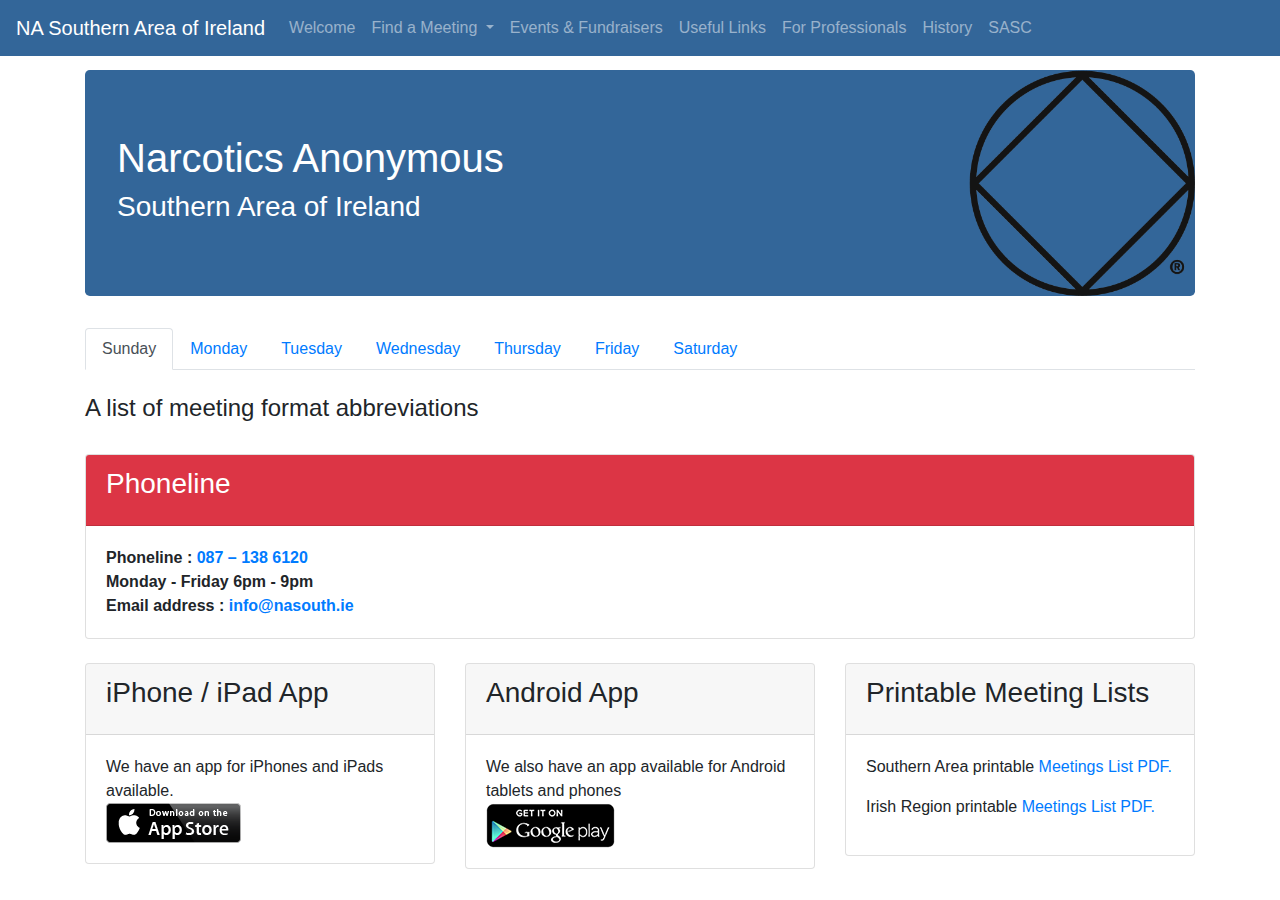
<file: searchbyday.html>
<!DOCTYPE html>
<html lang="en">
  <head>
    <meta charset="utf-8">
    <meta http-equiv="X-UA-Compatible" content="IE=edge">
    <meta name="viewport" content="width=device-width, initial-scale=1">
    <meta name="description" content="Narcotics Anonymous NA Meetings Cork Limerick Tipperary  Clare Waterford Kerry Southern Area of ireland">
    <meta name="author" content="">
    <link rel="icon" href="img/favicon.ico">

    <title>Narcotics Anonymous Southern Area of Ireland</title>

    <link rel="stylesheet" href="https://maxcdn.bootstrapcdn.com/bootstrap/4.0.0/css/bootstrap.min.css" integrity="sha384-Gn5384xqQ1aoWXA+058RXPxPg6fy4IWvTNh0E263XmFcJlSAwiGgFAW/dAiS6JXm" crossorigin="anonymous">
    <link rel="stylesheet" href="css/theme.css" >

    <script src="https://ajax.googleapis.com/ajax/libs/jquery/1.11.2/jquery.min.js"></script>
    <script src="js/meeting-search.js"></script>

  </head>

  <body role="document">
    <div id="nav_holder"></div>
    <script>
      drawNavigation();
    </script>

    <div class='container theme-showcase' role='main'>
    <div class='jumbotron'>
    <h1>Narcotics Anonymous</h1>
    <h3>Southern Area of Ireland</h3>
    </div>

		<div> <!--- /Page Content  -->

      <ul class="nav nav-tabs" id="myTab" role="tablist">
        <li class="nav-item">
          <a class="nav-link active" id="sunday-tab" data-toggle="tab"  href="#sunday" role="tab" aria-controls="sunday" aria-selected="true">Sunday</a>
        </li>
        <li class="nav-item">
          <a class="nav-link " id="monday-tab" data-toggle="tab"  href="#monday" role="tab" aria-controls="monday" aria-selected="true">Monday</a>
        </li>
        <li class="nav-item">
          <a class="nav-link " id="tuesday-tab" data-toggle="tab"  href="#tuesday" role="tab" aria-controls="tuesday" aria-selected="true">Tuesday</a>
        </li>
        <li class="nav-item">
          <a class="nav-link " id="wednesday-tab" data-toggle="tab"  href="#wednesday" role="tab" aria-controls="wednesday" aria-selected="true">Wednesday</a>
        </li>
        <li class="nav-item">
          <a class="nav-link " id="thursday-tab" data-toggle="tab"  href="#thursday" role="tab" aria-controls="thursday" aria-selected="true">Thursday</a>
        </li>
        <li class="nav-item">
          <a class="nav-link " id="friday-tab" data-toggle="tab"  href="#friday" role="tab" aria-controls="friday" aria-selected="true">Friday</a>
        </li>
        <li class="nav-item">
          <a class="nav-link " id="saturday-tab" data-toggle="tab"  href="#saturday" role="tab" aria-controls="saturday" aria-selected="true">Saturday</a>
        </li>
      </ul>
      <div id="day-results" ></div>

      <br>
      <h4>A list of meeting format abbreviations</h4>
      <div id="formats_table"></div>
      <script>
        runSearchDay();
      </script>

    </div>  <!--- /Page Content  -->

    <div id="phoneline_card"></div>
    <script>
      drawPhonelineCard();
    </script>

    <div id="links_card"></div>
    <script>
      drawLinkCards();
    </script>

    </div> <!-- /container -->

    <script src="https://code.jquery.com/jquery-3.2.1.slim.min.js" integrity="sha384-KJ3o2DKtIkvYIK3UENzmM7KCkRr/rE9/Qpg6aAZGJwFDMVNA/GpGFF93hXpG5KkN" crossorigin="anonymous"></script>
    <script src="https://cdnjs.cloudflare.com/ajax/libs/popper.js/1.12.9/umd/popper.min.js" integrity="sha384-ApNbgh9B+Y1QKtv3Rn7W3mgPxhU9K/ScQsAP7hUibX39j7fakFPskvXusvfa0b4Q" crossorigin="anonymous"></script>
    <script src="https://maxcdn.bootstrapcdn.com/bootstrap/4.0.0/js/bootstrap.min.js" integrity="sha384-JZR6Spejh4U02d8jOt6vLEHfe/JQGiRRSQQxSfFWpi1MquVdAyjUar5+76PVCmYl" crossorigin="anonymous"></script>

  </body>
</html>
</file>
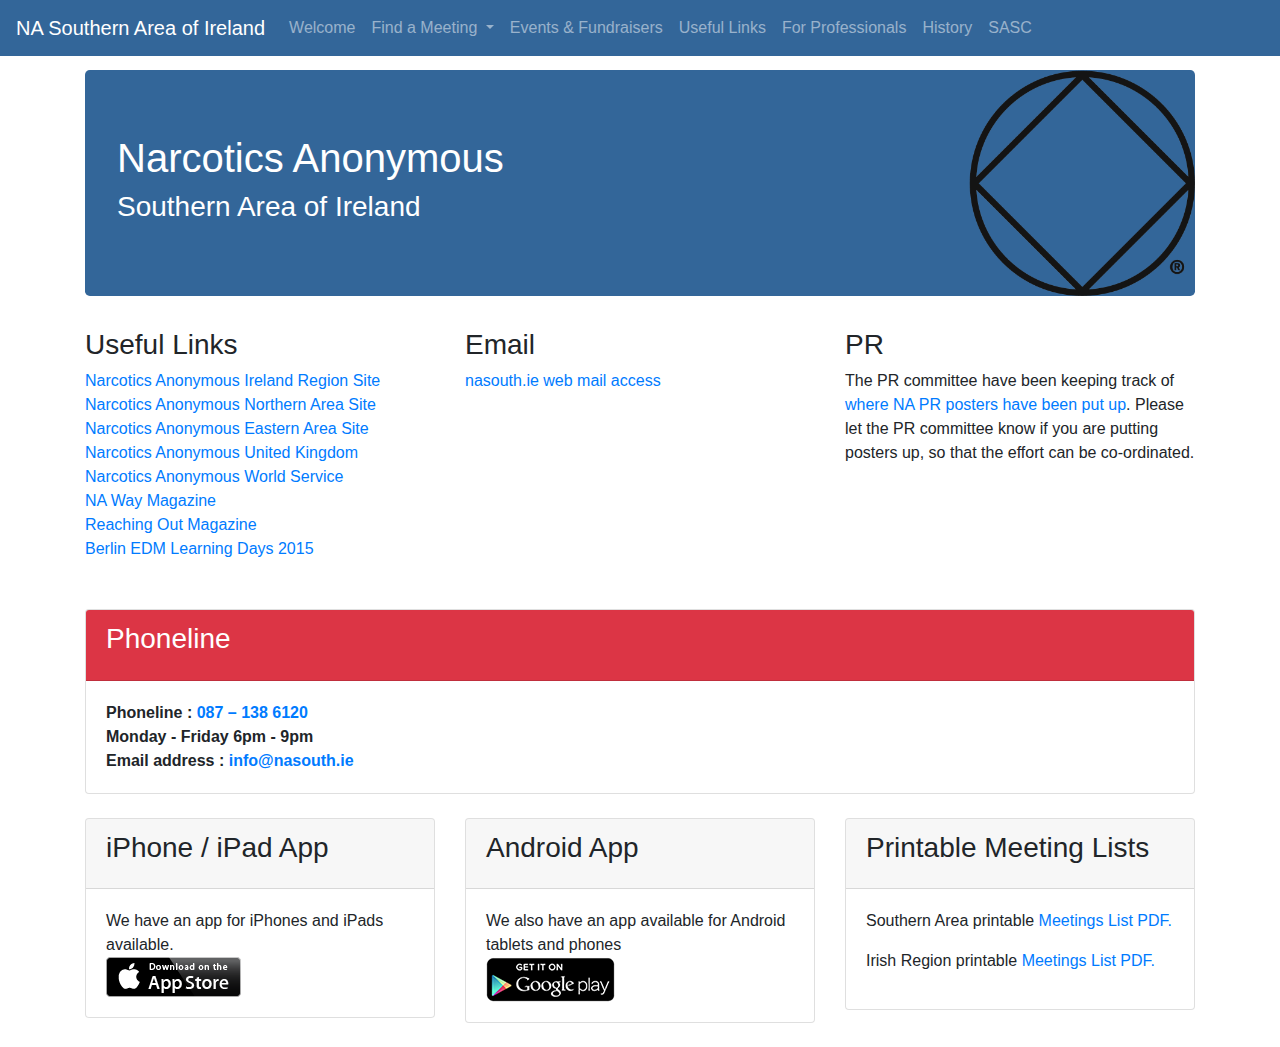
<file: usefullinks.html>
<!DOCTYPE html>
<html lang="en">
  <head>
    <meta charset="utf-8">
    <meta http-equiv="X-UA-Compatible" content="IE=edge">
    <meta name="viewport" content="width=device-width, initial-scale=1">
    <meta name="description" content="">
    <meta name="author" content="">
    <link rel="icon" href="img/favicon.ico">

    <title>Narcotics Anonymous Southern Area of Ireland</title>

    <!-- Bootstrap core CSS -->
    <link rel="stylesheet" href="https://maxcdn.bootstrapcdn.com/bootstrap/4.0.0/css/bootstrap.min.css" integrity="sha384-Gn5384xqQ1aoWXA+058RXPxPg6fy4IWvTNh0E263XmFcJlSAwiGgFAW/dAiS6JXm" crossorigin="anonymous">    <!-- Bootstrap theme -->
    <!-- Bootstrap theme -->

    <!-- Custom styles for this template -->
    <link href="css/theme.css" rel="stylesheet">
    <script src="js/meeting-search.js"></script>
</head>

<body role="document">
  <div id="nav_holder"></div>
  <script>
    drawNavigation();
  </script>

  <div class='container theme-showcase' role='main'>
  <div class='jumbotron'>
  <h1>Narcotics Anonymous</h1>
  <h3>Southern Area of Ireland</h3>
  </div>

  <div> <!--- /Page Content  -->

    <div class="row">
      
      <div class="col-md-4">
        <div class="panel panel-info">
          <div class="panel-heading">
            <h3 class="panel-title">Useful Links</h3>
          </div>
          <div class="panel-body">
            <a href="http://www.na-ireland.org/">Narcotics Anonymous Ireland Region Site</a><br>
            <a href="http://www.nanorthernireland.com" target="_blank">Narcotics Anonymous Northern Area Site</a><br>
            <a href="http://www.naeasternarea.org" target="_blank">Narcotics Anonymous Eastern Area Site</a><br>
            <a href="http://www.ukna.org" target="_blank">Narcotics Anonymous United Kingdom</a><br>
            <a href="http://www.na.org" target="_blank">Narcotics Anonymous World Service</a><br>
            <a href="http://www.na.org/?ID=naway-naway-toc" target="_blank">NA Way Magazine</a><br>
            <a href="http://www.na.org/?ID=reaching_out-index" target="_blank">Reaching Out Magazine</a><br>
            <a href="docs/Berlin_EDM_Learning_Days_April_Area.pdf">Berlin EDM Learning Days 2015</a><br><br>
          </div>
        </div>
      </div>

      <div class="col-md-4">
        <div class="panel panel-info">
          <div class="panel-heading">
            <h3 class="panel-title">Email</h3>
          </div>
          <div class="panel-body">
            <a title="nasouth.ie web mail access" href="webmail">nasouth.ie web mail access</a><br>
          </div>
        </div>
      </div>

      <div class="col-md-4">
        <div class="panel panel-info">
          <div class="panel-heading">
            <h3 class="panel-title">PR</h3>
          </div>
          <div class="panel-body">
            The PR committee have been keeping track of <a href="https://mapsengine.google.com/map/embed?mid=zAZYVpbe8UOQ.k9eqpkFNlJMo" title="NA PR Posters Locations">where NA PR posters have been put up</a>. Please let the PR committee know if you are putting posters up, so that the effort can be co-ordinated.
          </div>
        </div>
      </div>

    </div>

    </div>  <!--- /Page Content  -->

    <div id="phoneline_card"></div>
    <script>
      drawPhonelineCard();
    </script>

    <div id="links_card"></div>
    <script>
      drawLinkCards();
    </script>

    </div> <!-- /container -->

    <script src="https://code.jquery.com/jquery-3.2.1.slim.min.js" integrity="sha384-KJ3o2DKtIkvYIK3UENzmM7KCkRr/rE9/Qpg6aAZGJwFDMVNA/GpGFF93hXpG5KkN" crossorigin="anonymous"></script>
    <script src="https://cdnjs.cloudflare.com/ajax/libs/popper.js/1.12.9/umd/popper.min.js" integrity="sha384-ApNbgh9B+Y1QKtv3Rn7W3mgPxhU9K/ScQsAP7hUibX39j7fakFPskvXusvfa0b4Q" crossorigin="anonymous"></script>
    <script src="https://maxcdn.bootstrapcdn.com/bootstrap/4.0.0/js/bootstrap.min.js" integrity="sha384-JZR6Spejh4U02d8jOt6vLEHfe/JQGiRRSQQxSfFWpi1MquVdAyjUar5+76PVCmYl" crossorigin="anonymous"></script>


  </body>
</html>
</file>
<file: css/theme.css>
body {
  padding-top: 70px;
  padding-bottom: 30px;
}

.theme-dropdown .dropdown-menu {
  position: static;
  display: block;
  margin-bottom: 20px;
}

.theme-showcase > p > .btn {
  margin: 5px 0;
}

.theme-showcase .navbar .container {
  width: auto;
}

html, body {
    height: 100%;
}

.map_canvas {
	width: 300px;
	height: 300px;
}
	
.jumbotron {
	background: #336699;
    background-image: url(../img/NASymbol1.gif);
	background-size: auto 100%;
    background-repeat: no-repeat;
	background-position: right;
}

.jumbotron h1{
    color: #fff;
}

.jumbotron h3{
    color: #fff;
}

.ui-slider-tip {
	width: 44px !important;
	}
</file>
